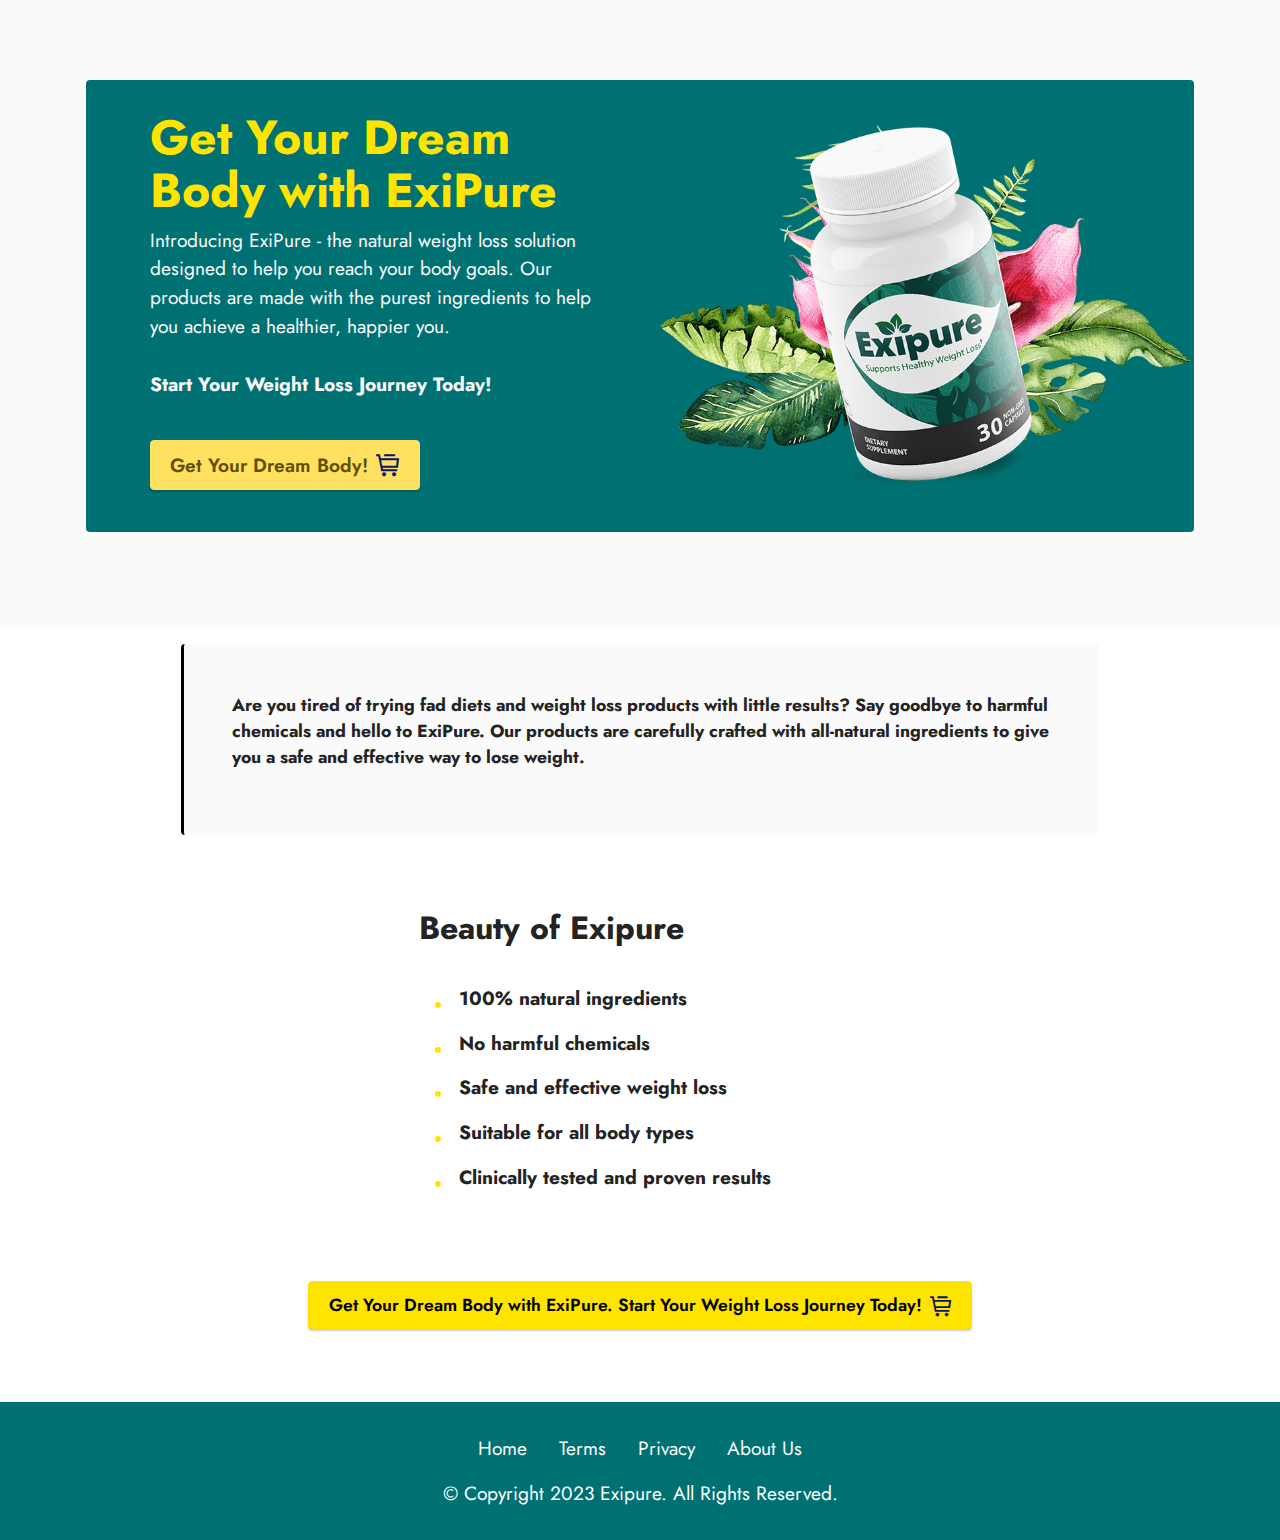
<file: index.html>
<!DOCTYPE html>
<html  >
<head>
  <!-- Site made with Mobirise Website Builder v5.7.12, https://mobirise.com -->
  <meta charset="UTF-8">
  <meta http-equiv="X-UA-Compatible" content="IE=edge">
  <meta name="generator" content="Mobirise v5.7.12, mobirise.com">
  <meta name="viewport" content="width=device-width, initial-scale=1, minimum-scale=1">
  <link rel="shortcut icon" href="assets/images/logo-simple.jpg" type="image/x-icon">
  <meta name="description" content="">
  
  
  <title>Home</title>
  <link rel="stylesheet" href="assets/web/assets/mobirise-icons2/mobirise2.css">
  <link rel="stylesheet" href="assets/bootstrap/css/bootstrap.min.css">
  <link rel="stylesheet" href="assets/bootstrap/css/bootstrap-grid.min.css">
  <link rel="stylesheet" href="assets/bootstrap/css/bootstrap-reboot.min.css">
  <link rel="stylesheet" href="assets/socicon/css/styles.css">
  <link rel="stylesheet" href="assets/theme/css/style.css">
  <link rel="preload" href="https://fonts.googleapis.com/css?family=Jost:100,200,300,400,500,600,700,800,900,100i,200i,300i,400i,500i,600i,700i,800i,900i&display=swap" as="style" onload="this.onload=null;this.rel='stylesheet'">
  <noscript><link rel="stylesheet" href="https://fonts.googleapis.com/css?family=Jost:100,200,300,400,500,600,700,800,900,100i,200i,300i,400i,500i,600i,700i,800i,900i&display=swap"></noscript>
  <link rel="preload" as="style" href="assets/mobirise/css/mbr-additional.css"><link rel="stylesheet" href="assets/mobirise/css/mbr-additional.css" type="text/css">

  
  
  
</head>
<body>
  
  <section data-bs-version="5.1" class="features6 cid-tvtOjskWf3" id="features7-0">
    <!---->
    

    
    
    <div class="container">
        <div class="card-wrapper">
            <div class="row align-items-center flex-row-reverse">
                <div class="col-12 col-lg-6">
                    <div class="image-wrapper">
                        <img src="assets/images/exp-home.png" alt="Mobirise Website Builder">
                    </div>
                </div>
                <div class="col-12 col-lg">
                    <div class="text-box">
                        <h5 class="mbr-title mbr-fonts-style display-2"><strong>Get Your Dream Body with ExiPure</strong></h5>
                        <p class="mbr-text mbr-fonts-style display-7">Introducing ExiPure - the natural weight loss solution designed to help you reach your body goals. Our products are made with the purest ingredients to help you achieve a healthier, happier you.<br><br><strong>Start Your Weight Loss Journey Today!&nbsp;</strong><br></p>
                        
                        <div class="mbr-section-btn pt-3"><a href="https://34aa942cq3vk0na2y53n4d3lcs.hop.clickbank.net" class="btn btn-warning display-7"><span class="mobi-mbri mobi-mbri-cart-full mbr-iconfont mbr-iconfont-btn" style="color: rgb(9, 21, 110);"></span>Get Your Dream Body!</a></div>
                    </div>
                </div>
            </div>
        </div>
    </div>
</section>

<section data-bs-version="5.1" class="content7 cid-tvtS4V4ze3" id="content7-1">
    
    <div class="container">
        <div class="row justify-content-center">
            <div class="col-12 col-md-10">
                <blockquote>
                
                <p class="mbr-text mbr-fonts-style display-4"><strong>Are you tired of trying fad diets and weight loss products with little results? Say goodbye to harmful chemicals and hello to ExiPure. Our products are carefully crafted with all-natural ingredients to give you a safe and effective way to lose weight.</strong></p></blockquote>
            </div>
        </div>
    </div>
</section>

<section data-bs-version="5.1" class="content14 cid-tvtSlnc7DL" id="content14-2">
    

    
    
    
    <div class="container">
        <div class="row justify-content-center">
            <div class="col-md-12 col-lg-5">
                    <h3 class="mbr-section-title mbr-fonts-style mb-4 display-5">
                        <strong>Beauty of Exipure</strong></h3>
                <ul class="list mbr-fonts-style display-7">
                    <li><strong>100% natural ingredients</strong></li>
                    <li><strong>No harmful chemicals</strong></li>
                    <li><strong>Safe and effective weight loss</strong></li>
                    <li><strong>Suitable for all body types</strong></li>
                    <li><strong>Clinically tested and proven results</strong></li>
                </ul>
            </div>
        </div>
    </div>
</section>

<section data-bs-version="5.1" class="content11 cid-tvu0hjqV6N" id="content11-3">
    
    <div class="container">
        <div class="row justify-content-center">
            <div class="col-md-12 col-lg-10">
                <div class="mbr-section-btn align-center"><a class="btn btn-primary display-4" href="https://34aa942cq3vk0na2y53n4d3lcs.hop.clickbank.net"><span class="mobi-mbri mobi-mbri-cart-full mbr-iconfont mbr-iconfont-btn" style="color: rgb(9, 21, 110);"></span>Get Your Dream Body with ExiPure. Start Your Weight Loss Journey Today!</a></div>
            </div>
        </div>
    </div>
</section>

<section data-bs-version="5.1" class="footer3 cid-tvu0uXMjYW" once="footers" id="footer3-4">

    

    

    <div class="container">
        <div class="media-container-row align-center mbr-white">
            <div class="row row-links">
                <ul class="foot-menu">
                    
                    
                    
                    
                    
                <li class="foot-menu-item mbr-fonts-style display-7"><a href="index.html" class="text-white">Home</a></li><li class="foot-menu-item mbr-fonts-style display-7"><a href="page2.html" class="text-white">Terms</a></li><li class="foot-menu-item mbr-fonts-style display-7">
                        <a class="text-white text-primary" href="page1.html" target="_blank">Privacy</a>
                    </li><li class="foot-menu-item mbr-fonts-style display-7"><a href="page3.html" class="text-white">About Us</a></li></ul>
            </div>
            
            <div class="row row-copirayt">
                <p class="mbr-text mb-0 mbr-fonts-style mbr-white align-center display-7">© Copyright 2023 Exipure. All Rights Reserved.</p>
            </div>
        </div>
    </div>
  
  
</body>
</html>
</file>
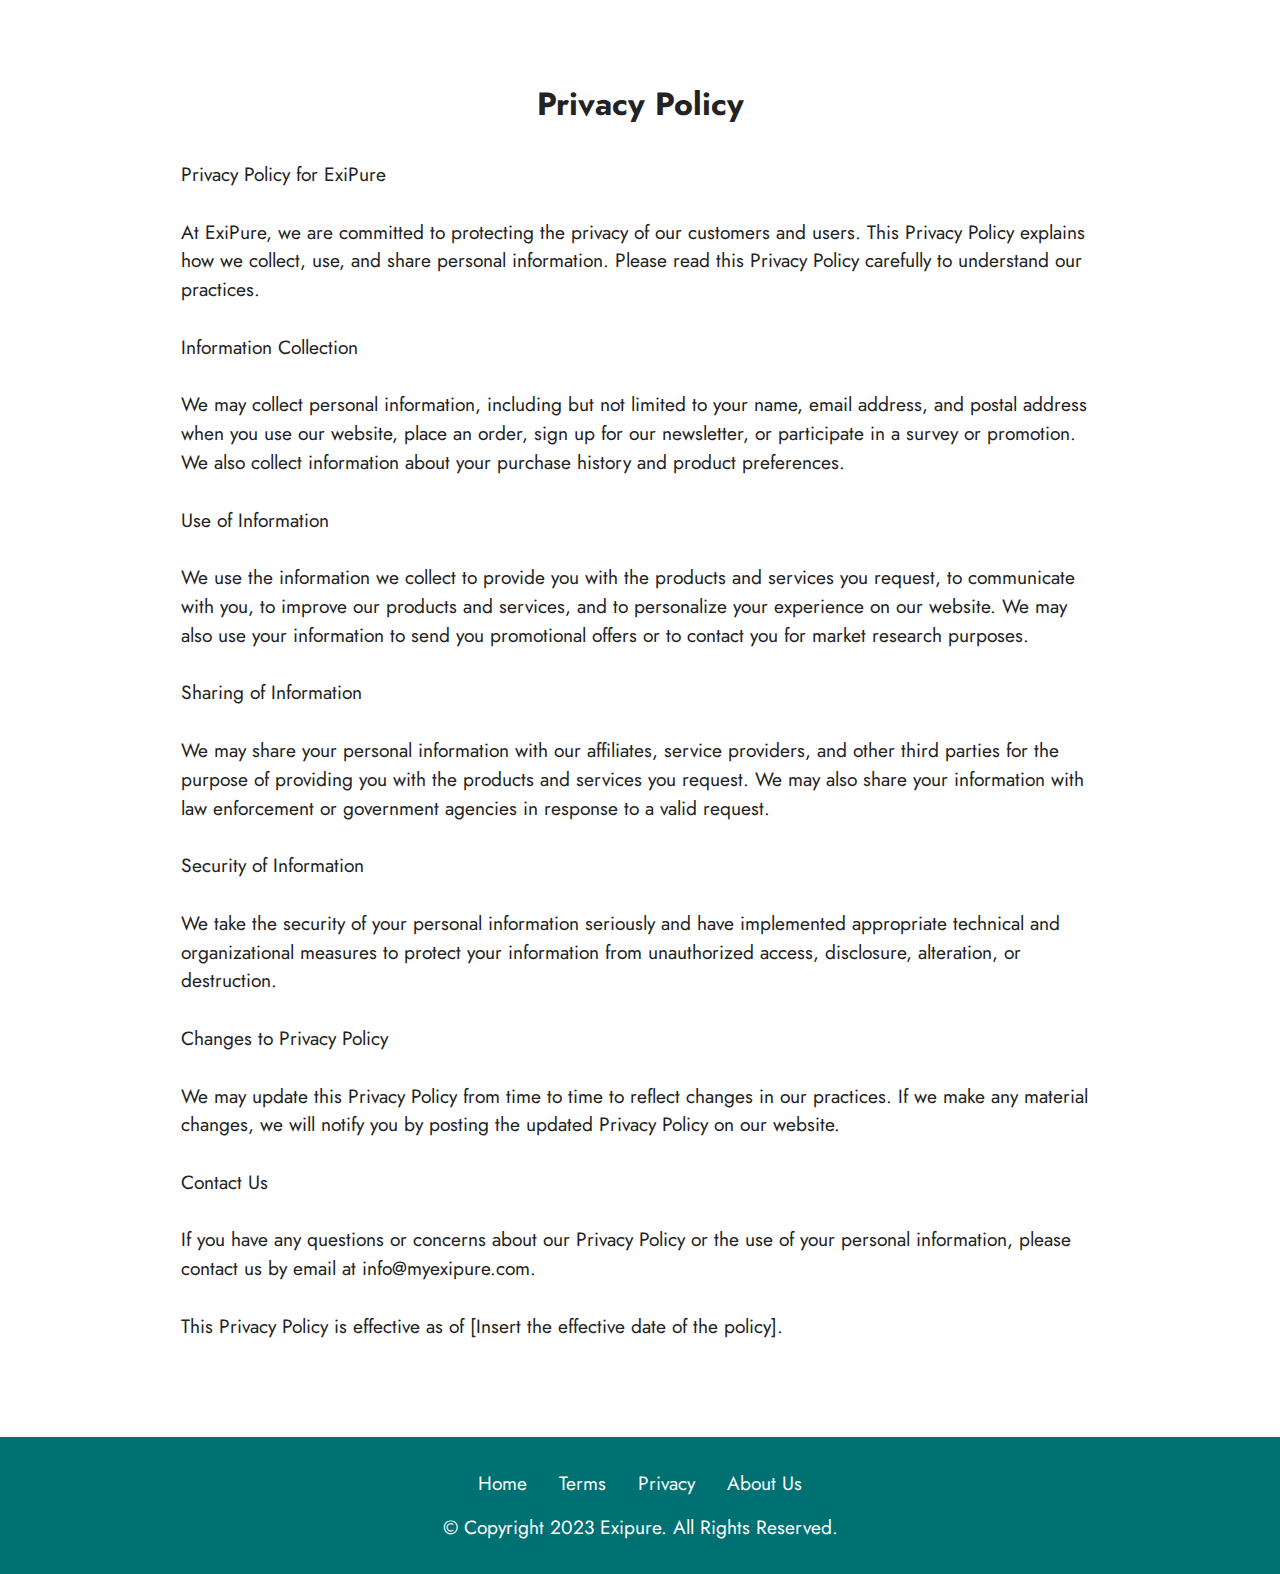
<file: page1.html>
<!DOCTYPE html>
<html  >
<head>
  <!-- Site made with Mobirise Website Builder v5.7.12, https://mobirise.com -->
  <meta charset="UTF-8">
  <meta http-equiv="X-UA-Compatible" content="IE=edge">
  <meta name="generator" content="Mobirise v5.7.12, mobirise.com">
  <meta name="viewport" content="width=device-width, initial-scale=1, minimum-scale=1">
  <link rel="shortcut icon" href="assets/images/logo-simple.jpg" type="image/x-icon">
  <meta name="description" content="">
  
  
  <title>Privacy Policy</title>
  <link rel="stylesheet" href="assets/bootstrap/css/bootstrap.min.css">
  <link rel="stylesheet" href="assets/bootstrap/css/bootstrap-grid.min.css">
  <link rel="stylesheet" href="assets/bootstrap/css/bootstrap-reboot.min.css">
  <link rel="stylesheet" href="assets/socicon/css/styles.css">
  <link rel="stylesheet" href="assets/theme/css/style.css">
  <link rel="preload" href="https://fonts.googleapis.com/css?family=Jost:100,200,300,400,500,600,700,800,900,100i,200i,300i,400i,500i,600i,700i,800i,900i&display=swap" as="style" onload="this.onload=null;this.rel='stylesheet'">
  <noscript><link rel="stylesheet" href="https://fonts.googleapis.com/css?family=Jost:100,200,300,400,500,600,700,800,900,100i,200i,300i,400i,500i,600i,700i,800i,900i&display=swap"></noscript>
  <link rel="preload" as="style" href="assets/mobirise/css/mbr-additional.css"><link rel="stylesheet" href="assets/mobirise/css/mbr-additional.css" type="text/css">

  
  
  
</head>
<body>
  
  <section data-bs-version="5.1" class="content5 cid-tvwRVPt517" id="content5-9">
    
    <div class="container">
        <div class="row justify-content-center">
            <div class="col-md-12 col-lg-10">
                
                <h4 class="mbr-section-subtitle mbr-fonts-style mb-4 display-5"><strong>
                    Privacy Policy</strong></h4>
                <p class="mbr-text mbr-fonts-style display-7">Privacy Policy for ExiPure
<br>
<br>At ExiPure, we are committed to protecting the privacy of our customers and users. This Privacy Policy explains how we collect, use, and share personal information. Please read this Privacy Policy carefully to understand our practices.
<br>
<br>Information Collection
<br>
<br>We may collect personal information, including but not limited to your name, email address, and postal address when you use our website, place an order, sign up for our newsletter, or participate in a survey or promotion. We also collect information about your purchase history and product preferences.
<br>
<br>Use of Information
<br>
<br>We use the information we collect to provide you with the products and services you request, to communicate with you, to improve our products and services, and to personalize your experience on our website. We may also use your information to send you promotional offers or to contact you for market research purposes.<br><br>Sharing of Information
<br>
<br>We may share your personal information with our affiliates, service providers, and other third parties for the purpose of providing you with the products and services you request. We may also share your information with law enforcement or government agencies in response to a valid request.
<br>
<br>Security of Information
<br>
<br>We take the security of your personal information seriously and have implemented appropriate technical and organizational measures to protect your information from unauthorized access, disclosure, alteration, or destruction.
<br>
<br>Changes to Privacy Policy
<br>
<br>We may update this Privacy Policy from time to time to reflect changes in our practices. If we make any material changes, we will notify you by posting the updated Privacy Policy on our website.<br><br>Contact Us
<br>
<br>If you have any questions or concerns about our Privacy Policy or the use of your personal information, please contact us by email at info@myexipure.com.
<br>
<br>This Privacy Policy is effective as of [Insert the effective date of the policy].<br></p>
            </div>
        </div>
    </div>
</section>

<section data-bs-version="5.1" class="footer3 cid-tvu0uXMjYW" once="footers" id="footer3-5">

    

    

    <div class="container">
        <div class="media-container-row align-center mbr-white">
            <div class="row row-links">
                <ul class="foot-menu">
                    
                    
                    
                    
                    
                <li class="foot-menu-item mbr-fonts-style display-7"><a href="index.html" class="text-white">Home</a></li><li class="foot-menu-item mbr-fonts-style display-7"><a href="page2.html" class="text-white">Terms</a></li><li class="foot-menu-item mbr-fonts-style display-7">
                        <a class="text-white text-primary" href="page1.html" target="_blank">Privacy</a>
                    </li><li class="foot-menu-item mbr-fonts-style display-7"><a href="page3.html" class="text-white">About Us</a></li></ul>
            </div>
            
            <div class="row row-copirayt">
                <p class="mbr-text mb-0 mbr-fonts-style mbr-white align-center display-7">© Copyright 2023 Exipure. All Rights Reserved.</p>
            </div>
        </div>
    </div>
  
  
</body>
</html>
</file>
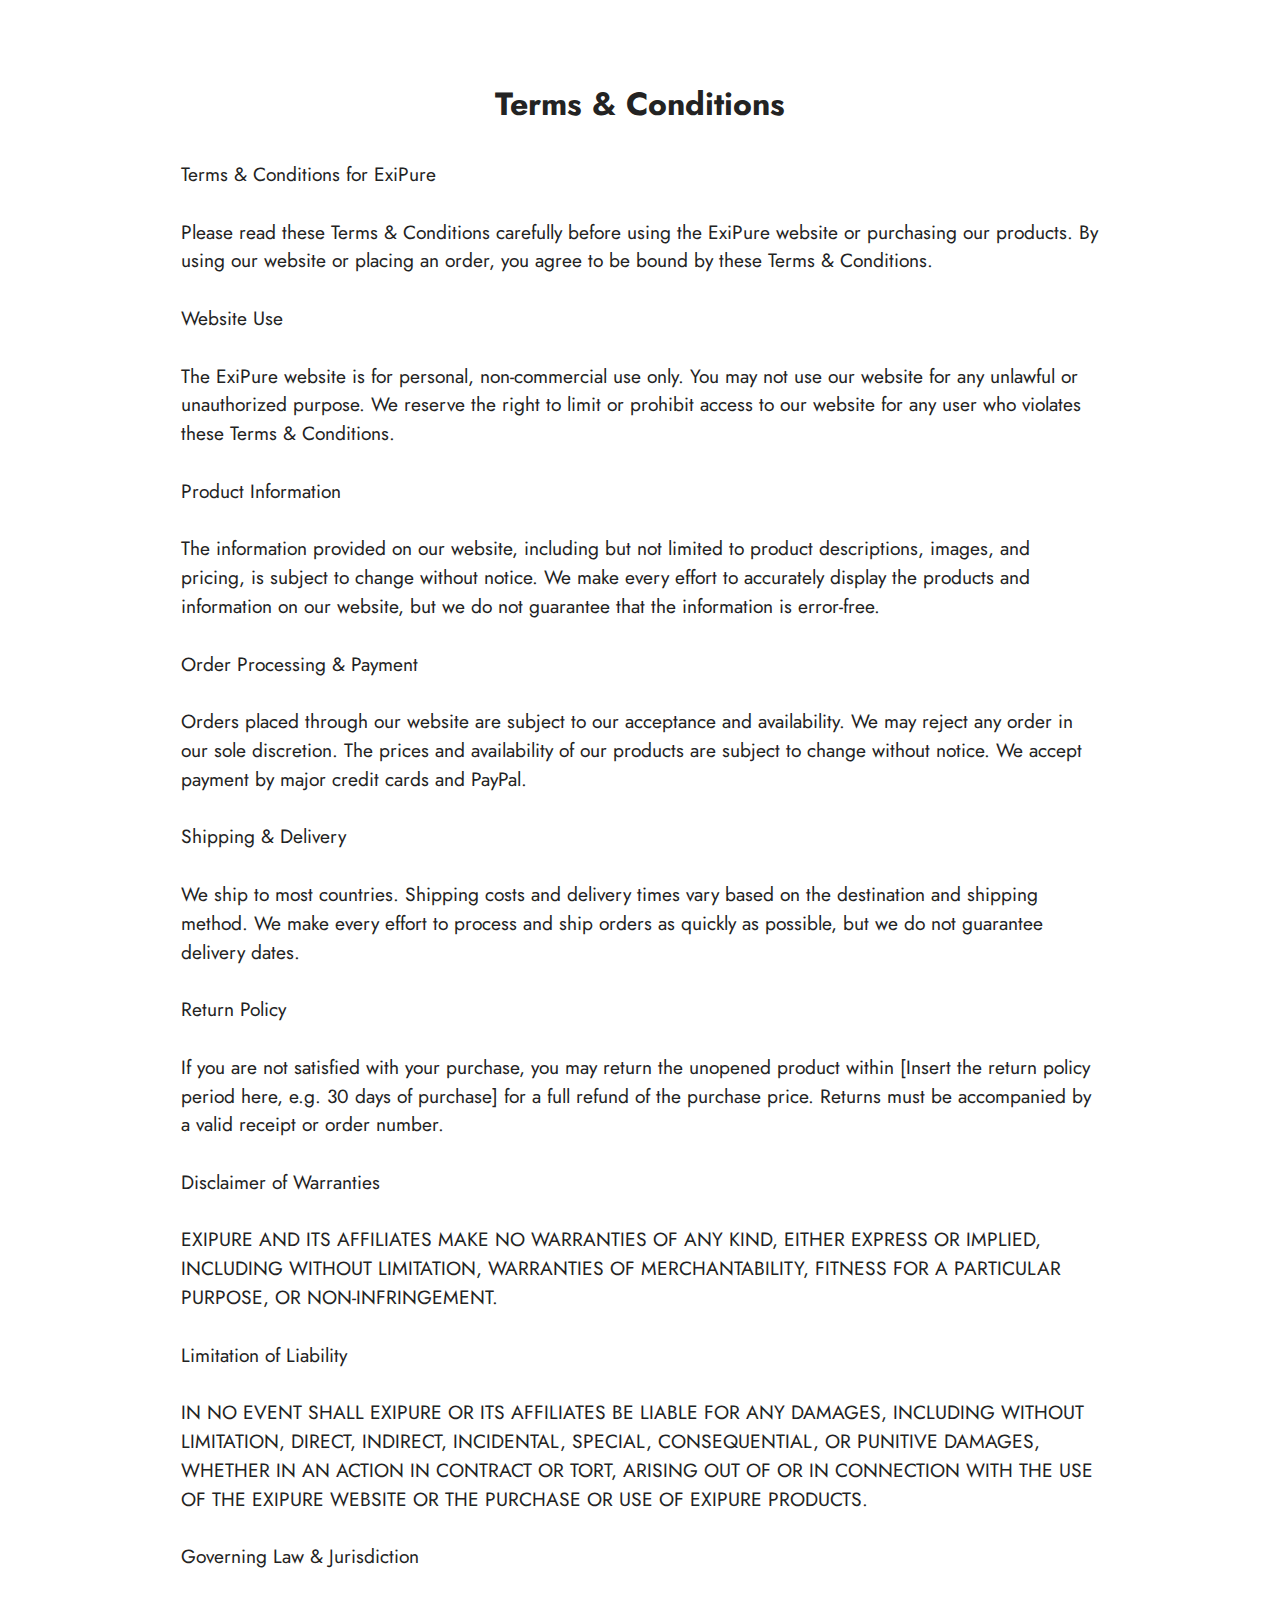
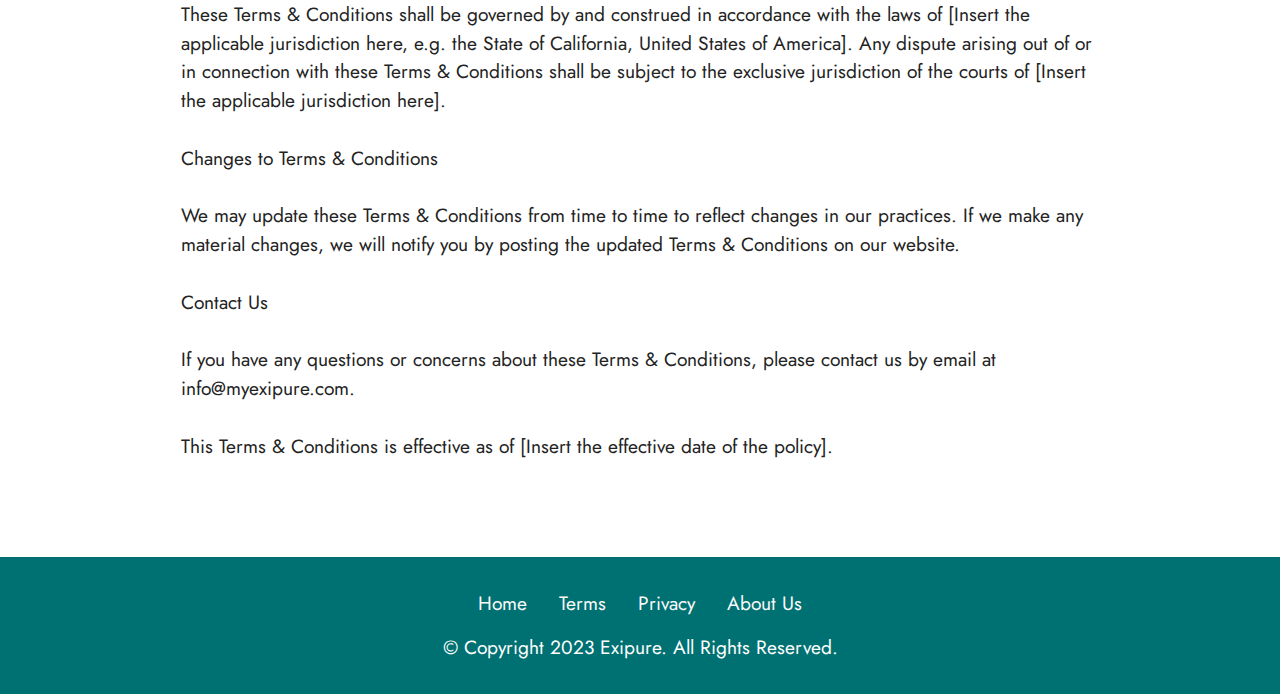
<file: page2.html>
<!DOCTYPE html>
<html  >
<head>
  <!-- Site made with Mobirise Website Builder v5.7.12, https://mobirise.com -->
  <meta charset="UTF-8">
  <meta http-equiv="X-UA-Compatible" content="IE=edge">
  <meta name="generator" content="Mobirise v5.7.12, mobirise.com">
  <meta name="viewport" content="width=device-width, initial-scale=1, minimum-scale=1">
  <link rel="shortcut icon" href="assets/images/logo-simple.jpg" type="image/x-icon">
  <meta name="description" content="">
  
  
  <title>Terms &amp; Conditions</title>
  <link rel="stylesheet" href="assets/bootstrap/css/bootstrap.min.css">
  <link rel="stylesheet" href="assets/bootstrap/css/bootstrap-grid.min.css">
  <link rel="stylesheet" href="assets/bootstrap/css/bootstrap-reboot.min.css">
  <link rel="stylesheet" href="assets/socicon/css/styles.css">
  <link rel="stylesheet" href="assets/theme/css/style.css">
  <link rel="preload" href="https://fonts.googleapis.com/css?family=Jost:100,200,300,400,500,600,700,800,900,100i,200i,300i,400i,500i,600i,700i,800i,900i&display=swap" as="style" onload="this.onload=null;this.rel='stylesheet'">
  <noscript><link rel="stylesheet" href="https://fonts.googleapis.com/css?family=Jost:100,200,300,400,500,600,700,800,900,100i,200i,300i,400i,500i,600i,700i,800i,900i&display=swap"></noscript>
  <link rel="preload" as="style" href="assets/mobirise/css/mbr-additional.css"><link rel="stylesheet" href="assets/mobirise/css/mbr-additional.css" type="text/css">

  
  
  
</head>
<body>
  
  <section data-bs-version="5.1" class="content5 cid-tvwSywrBXr" id="content5-a">
    
    <div class="container">
        <div class="row justify-content-center">
            <div class="col-md-12 col-lg-10">
                
                <h4 class="mbr-section-subtitle mbr-fonts-style mb-4 display-5"><strong>Terms &amp; Conditions</strong></h4>
                <p class="mbr-text mbr-fonts-style display-7">Terms &amp; Conditions for ExiPure
<br>
<br>Please read these Terms &amp; Conditions carefully before using the ExiPure website or purchasing our products. By using our website or placing an order, you agree to be bound by these Terms &amp; Conditions.
<br>
<br>Website Use
<br>
<br>The ExiPure website is for personal, non-commercial use only. You may not use our website for any unlawful or unauthorized purpose. We reserve the right to limit or prohibit access to our website for any user who violates these Terms &amp; Conditions.
<br>
<br>Product Information
<br>
<br>The information provided on our website, including but not limited to product descriptions, images, and pricing, is subject to change without notice. We make every effort to accurately display the products and information on our website, but we do not guarantee that the information is error-free.<br><br>Order Processing &amp; Payment
<br>
<br>Orders placed through our website are subject to our acceptance and availability. We may reject any order in our sole discretion. The prices and availability of our products are subject to change without notice. We accept payment by major credit cards and PayPal.
<br>
<br>Shipping &amp; Delivery
<br>
<br>We ship to most countries. Shipping costs and delivery times vary based on the destination and shipping method. We make every effort to process and ship orders as quickly as possible, but we do not guarantee delivery dates.
<br>
<br>Return Policy
<br>
<br>If you are not satisfied with your purchase, you may return the unopened product within [Insert the return policy period here, e.g. 30 days of purchase] for a full refund of the purchase price. Returns must be accompanied by a valid receipt or order number.<br><br>Disclaimer of Warranties
<br>
<br>EXIPURE AND ITS AFFILIATES MAKE NO WARRANTIES OF ANY KIND, EITHER EXPRESS OR IMPLIED, INCLUDING WITHOUT LIMITATION, WARRANTIES OF MERCHANTABILITY, FITNESS FOR A PARTICULAR PURPOSE, OR NON-INFRINGEMENT.
<br>
<br>Limitation of Liability
<br>
<br>IN NO EVENT SHALL EXIPURE OR ITS AFFILIATES BE LIABLE FOR ANY DAMAGES, INCLUDING WITHOUT LIMITATION, DIRECT, INDIRECT, INCIDENTAL, SPECIAL, CONSEQUENTIAL, OR PUNITIVE DAMAGES, WHETHER IN AN ACTION IN CONTRACT OR TORT, ARISING OUT OF OR IN CONNECTION WITH THE USE OF THE EXIPURE WEBSITE OR THE PURCHASE OR USE OF EXIPURE PRODUCTS.
<br>
<br>Governing Law &amp; Jurisdiction
<br>
<br>These Terms &amp; Conditions shall be governed by and construed in accordance with the laws of [Insert the applicable jurisdiction here, e.g. the State of California, United States of America]. Any dispute arising out of or in connection with these Terms &amp; Conditions shall be subject to the exclusive jurisdiction of the courts of [Insert the applicable jurisdiction here].<br><br>Changes to Terms &amp; Conditions
<br>
<br>We may update these Terms &amp; Conditions from time to time to reflect changes in our practices. If we make any material changes, we will notify you by posting the updated Terms &amp; Conditions on our website.
<br>
<br>Contact Us
<br>
<br>If you have any questions or concerns about these Terms &amp; Conditions, please contact us by email at info@myexipure.com.
<br>
<br>This Terms &amp; Conditions is effective as of [Insert the effective date of the policy].<br></p>
            </div>
        </div>
    </div>
</section>

<section data-bs-version="5.1" class="footer3 cid-tvu0uXMjYW" once="footers" id="footer3-6">

    

    

    <div class="container">
        <div class="media-container-row align-center mbr-white">
            <div class="row row-links">
                <ul class="foot-menu">
                    
                    
                    
                    
                    
                <li class="foot-menu-item mbr-fonts-style display-7"><a href="index.html" class="text-white">Home</a></li><li class="foot-menu-item mbr-fonts-style display-7"><a href="page2.html" class="text-white">Terms</a></li><li class="foot-menu-item mbr-fonts-style display-7">
                        <a class="text-white text-primary" href="page1.html" target="_blank">Privacy</a>
                    </li><li class="foot-menu-item mbr-fonts-style display-7"><a href="page3.html" class="text-white">About Us</a></li></ul>
            </div>
            
            <div class="row row-copirayt">
                <p class="mbr-text mb-0 mbr-fonts-style mbr-white align-center display-7">© Copyright 2023 Exipure. All Rights Reserved.</p>
            </div>
        </div>
    </div>
  
  
</body>
</html>
</file>
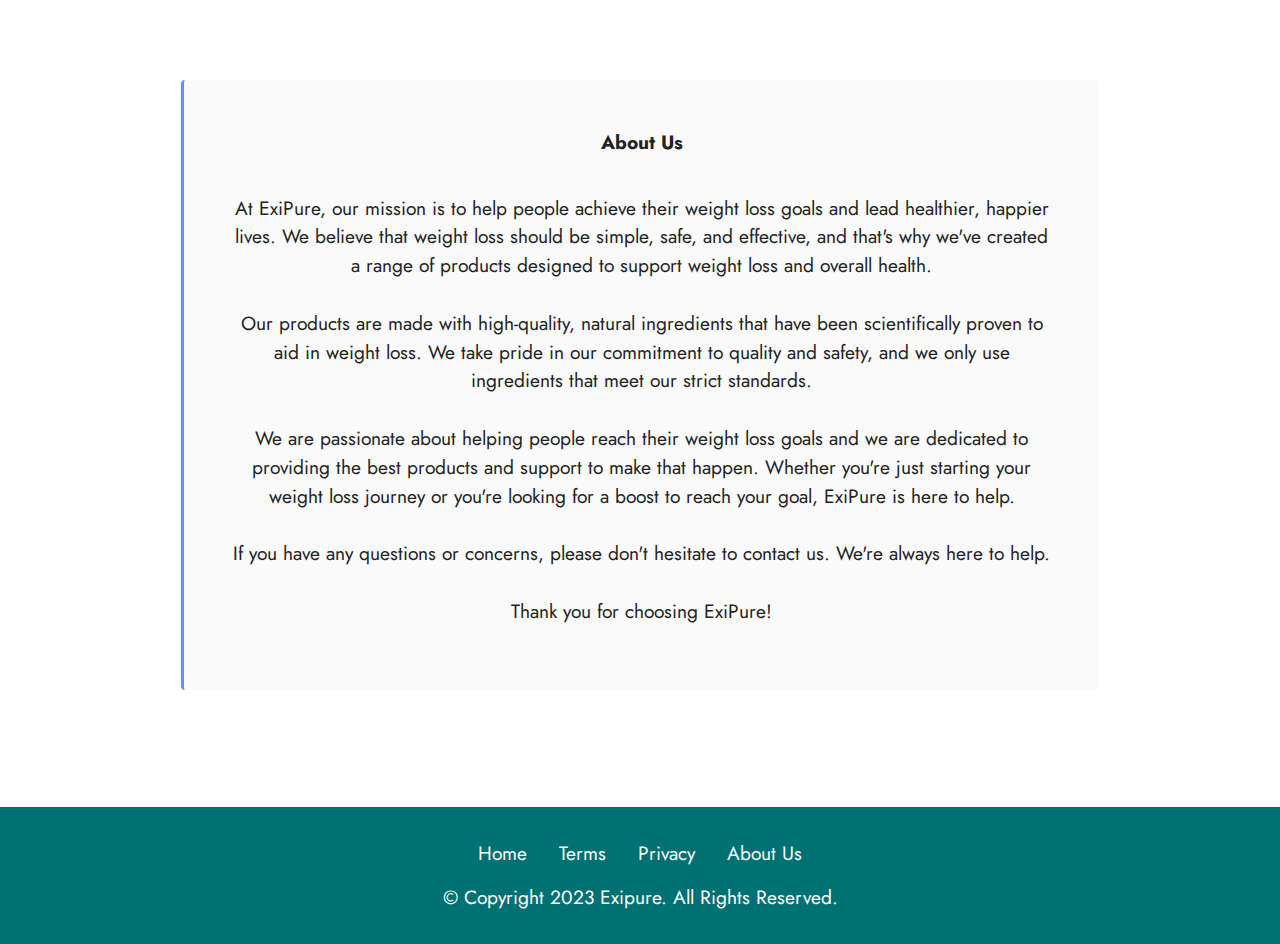
<file: page3.html>
<!DOCTYPE html>
<html  >
<head>
  <!-- Site made with Mobirise Website Builder v5.7.12, https://mobirise.com -->
  <meta charset="UTF-8">
  <meta http-equiv="X-UA-Compatible" content="IE=edge">
  <meta name="generator" content="Mobirise v5.7.12, mobirise.com">
  <meta name="viewport" content="width=device-width, initial-scale=1, minimum-scale=1">
  <link rel="shortcut icon" href="assets/images/logo-simple.jpg" type="image/x-icon">
  <meta name="description" content="">
  
  
  <title>About Us</title>
  <link rel="stylesheet" href="assets/bootstrap/css/bootstrap.min.css">
  <link rel="stylesheet" href="assets/bootstrap/css/bootstrap-grid.min.css">
  <link rel="stylesheet" href="assets/bootstrap/css/bootstrap-reboot.min.css">
  <link rel="stylesheet" href="assets/socicon/css/styles.css">
  <link rel="stylesheet" href="assets/theme/css/style.css">
  <link rel="preload" href="https://fonts.googleapis.com/css?family=Jost:100,200,300,400,500,600,700,800,900,100i,200i,300i,400i,500i,600i,700i,800i,900i&display=swap" as="style" onload="this.onload=null;this.rel='stylesheet'">
  <noscript><link rel="stylesheet" href="https://fonts.googleapis.com/css?family=Jost:100,200,300,400,500,600,700,800,900,100i,200i,300i,400i,500i,600i,700i,800i,900i&display=swap"></noscript>
  <link rel="preload" as="style" href="assets/mobirise/css/mbr-additional.css"><link rel="stylesheet" href="assets/mobirise/css/mbr-additional.css" type="text/css">

  
  
  
</head>
<body>
  
  <section data-bs-version="5.1" class="content7 cid-tvwTlPctc5" id="content7-c">
    
    <div class="container">
        <div class="row justify-content-center">
            <div class="col-12 col-md-10">
                <blockquote>
                <h5 class="mbr-section-title mbr-fonts-style mb-2 display-7"><strong>About Us</strong></h5>
                <p class="mbr-text mbr-fonts-style display-7"><br>At ExiPure, our mission is to help people achieve their weight loss goals and lead healthier, happier lives. We believe that weight loss should be simple, safe, and effective, and that's why we've created a range of products designed to support weight loss and overall health.
<br>
<br>Our products are made with high-quality, natural ingredients that have been scientifically proven to aid in weight loss. We take pride in our commitment to quality and safety, and we only use ingredients that meet our strict standards.
<br>
<br>We are passionate about helping people reach their weight loss goals and we are dedicated to providing the best products and support to make that happen. Whether you're just starting your weight loss journey or you're looking for a boost to reach your goal, ExiPure is here to help.
<br>
<br>If you have any questions or concerns, please don't hesitate to contact us. We're always here to help.
<br>
<br>Thank you for choosing ExiPure!</p></blockquote>
            </div>
        </div>
    </div>
</section>

<section data-bs-version="5.1" class="footer3 cid-tvu0uXMjYW" once="footers" id="footer3-7">

    

    

    <div class="container">
        <div class="media-container-row align-center mbr-white">
            <div class="row row-links">
                <ul class="foot-menu">
                    
                    
                    
                    
                    
                <li class="foot-menu-item mbr-fonts-style display-7"><a href="index.html" class="text-white">Home</a></li><li class="foot-menu-item mbr-fonts-style display-7"><a href="page2.html" class="text-white">Terms</a></li><li class="foot-menu-item mbr-fonts-style display-7">
                        <a class="text-white text-primary" href="page1.html" target="_blank">Privacy</a>
                    </li><li class="foot-menu-item mbr-fonts-style display-7"><a href="page3.html" class="text-white">About Us</a></li></ul>
            </div>
            
            <div class="row row-copirayt">
                <p class="mbr-text mb-0 mbr-fonts-style mbr-white align-center display-7">© Copyright 2023 Exipure. All Rights Reserved.</p>
            </div>
        </div>
    </div>
  
  
</body>
</html>
</file>
<file: assets/web/assets/mobirise-icons2/mobirise2.css>
@font-face {
  font-family: 'Moririse2';
  font-display: swap;
  src:  url('mobirise2.eot?f2bix4');
  src:  url('mobirise2.eot?f2bix4#iefix') format('embedded-opentype'),
    url('mobirise2.ttf?f2bix4') format('truetype'),
    url('mobirise2.woff?f2bix4') format('woff'),
    url('mobirise2.svg?f2bix4#mobirise2') format('svg');
  font-weight: normal;
  font-style: normal;
}

[class^="mobi-"], [class*=" mobi-"] {
  /* use !important to prevent issues with browser extensions that change fonts */
  font-family: 'Moririse2' !important;
  speak: none;
  font-style: normal;
  font-weight: normal;
  font-variant: normal;
  text-transform: none;
  line-height: 1;

  /* Better Font Rendering =========== */
  -webkit-font-smoothing: antialiased;
  -moz-osx-font-smoothing: grayscale;
}

.mobi-mbri-add-submenu:before {
  content: "\e900";
}
.mobi-mbri-alert:before {
  content: "\e901";
}
.mobi-mbri-align-center:before {
  content: "\e902";
}
.mobi-mbri-align-justify:before {
  content: "\e903";
}
.mobi-mbri-align-left:before {
  content: "\e904";
}
.mobi-mbri-align-right:before {
  content: "\e905";
}
.mobi-mbri-android:before {
  content: "\e906";
}
.mobi-mbri-apple:before {
  content: "\e907";
}
.mobi-mbri-arrow-down:before {
  content: "\e908";
}
.mobi-mbri-arrow-next:before {
  content: "\e909";
}
.mobi-mbri-arrow-prev:before {
  content: "\e90a";
}
.mobi-mbri-arrow-up:before {
  content: "\e90b";
}
.mobi-mbri-bold:before {
  content: "\e90c";
}
.mobi-mbri-bookmark:before {
  content: "\e90d";
}
.mobi-mbri-bootstrap:before {
  content: "\e90e";
}
.mobi-mbri-briefcase:before {
  content: "\e90f";
}
.mobi-mbri-browse:before {
  content: "\e910";
}
.mobi-mbri-bulleted-list:before {
  content: "\e911";
}
.mobi-mbri-calendar:before {
  content: "\e912";
}
.mobi-mbri-camera:before {
  content: "\e913";
}
.mobi-mbri-cart-add:before {
  content: "\e914";
}
.mobi-mbri-cart-full:before {
  content: "\e915";
}
.mobi-mbri-cash:before {
  content: "\e916";
}
.mobi-mbri-change-style:before {
  content: "\e917";
}
.mobi-mbri-chat:before {
  content: "\e918";
}
.mobi-mbri-clock:before {
  content: "\e919";
}
.mobi-mbri-close:before {
  content: "\e91a";
}
.mobi-mbri-cloud:before {
  content: "\e91b";
}
.mobi-mbri-code:before {
  content: "\e91c";
}
.mobi-mbri-contact-form:before {
  content: "\e91d";
}
.mobi-mbri-credit-card:before {
  content: "\e91e";
}
.mobi-mbri-cursor-click:before {
  content: "\e91f";
}
.mobi-mbri-cust-feedback:before {
  content: "\e920";
}
.mobi-mbri-database:before {
  content: "\e921";
}
.mobi-mbri-delivery:before {
  content: "\e922";
}
.mobi-mbri-desktop:before {
  content: "\e923";
}
.mobi-mbri-devices:before {
  content: "\e924";
}
.mobi-mbri-down:before {
  content: "\e925";
}
.mobi-mbri-download-2:before {
  content: "\e926";
}
.mobi-mbri-download:before {
  content: "\e927";
}
.mobi-mbri-drag-n-drop-2:before {
  content: "\e928";
}
.mobi-mbri-drag-n-drop:before {
  content: "\e929";
}
.mobi-mbri-edit-2:before {
  content: "\e92a";
}
.mobi-mbri-edit:before {
  content: "\e92b";
}
.mobi-mbri-error:before {
  content: "\e92c";
}
.mobi-mbri-extension:before {
  content: "\e92d";
}
.mobi-mbri-features:before {
  content: "\e92e";
}
.mobi-mbri-file:before {
  content: "\e92f";
}
.mobi-mbri-flag:before {
  content: "\e930";
}
.mobi-mbri-folder:before {
  content: "\e931";
}
.mobi-mbri-gift:before {
  content: "\e932";
}
.mobi-mbri-github:before {
  content: "\e933";
}
.mobi-mbri-globe-2:before {
  content: "\e934";
}
.mobi-mbri-globe:before {
  content: "\e935";
}
.mobi-mbri-growing-chart:before {
  content: "\e936";
}
.mobi-mbri-hearth:before {
  content: "\e937";
}
.mobi-mbri-help:before {
  content: "\e938";
}
.mobi-mbri-home:before {
  content: "\e939";
}
.mobi-mbri-hot-cup:before {
  content: "\e93a";
}
.mobi-mbri-idea:before {
  content: "\e93b";
}
.mobi-mbri-image-gallery:before {
  content: "\e93c";
}
.mobi-mbri-image-slider:before {
  content: "\e93d";
}
.mobi-mbri-info:before {
  content: "\e93e";
}
.mobi-mbri-italic:before {
  content: "\e93f";
}
.mobi-mbri-key:before {
  content: "\e940";
}
.mobi-mbri-laptop:before {
  content: "\e941";
}
.mobi-mbri-layers:before {
  content: "\e942";
}
.mobi-mbri-left-right:before {
  content: "\e943";
}
.mobi-mbri-left:before {
  content: "\e944";
}
.mobi-mbri-letter:before {
  content: "\e945";
}
.mobi-mbri-like:before {
  content: "\e946";
}
.mobi-mbri-link:before {
  content: "\e947";
}
.mobi-mbri-lock:before {
  content: "\e948";
}
.mobi-mbri-login:before {
  content: "\e949";
}
.mobi-mbri-logout:before {
  content: "\e94a";
}
.mobi-mbri-magic-stick:before {
  content: "\e94b";
}
.mobi-mbri-map-pin:before {
  content: "\e94c";
}
.mobi-mbri-menu:before {
  content: "\e94d";
}
.mobi-mbri-mobile-2:before {
  content: "\e94e";
}
.mobi-mbri-mobile-horizontal:before {
  content: "\e94f";
}
.mobi-mbri-mobile:before {
  content: "\e950";
}
.mobi-mbri-mobirise:before {
  content: "\e951";
}
.mobi-mbri-more-horizontal:before {
  content: "\e952";
}
.mobi-mbri-more-vertical:before {
  content: "\e953";
}
.mobi-mbri-music:before {
  content: "\e954";
}
.mobi-mbri-new-file:before {
  content: "\e955";
}
.mobi-mbri-numbered-list:before {
  content: "\e956";
}
.mobi-mbri-opened-folder:before {
  content: "\e957";
}
.mobi-mbri-pages:before {
  content: "\e958";
}
.mobi-mbri-paper-plane:before {
  content: "\e959";
}
.mobi-mbri-paperclip:before {
  content: "\e95a";
}
.mobi-mbri-phone:before {
  content: "\e95b";
}
.mobi-mbri-photo:before {
  content: "\e95c";
}
.mobi-mbri-photos:before {
  content: "\e95d";
}
.mobi-mbri-pin:before {
  content: "\e95e";
}
.mobi-mbri-play:before {
  content: "\e95f";
}
.mobi-mbri-plus:before {
  content: "\e960";
}
.mobi-mbri-preview:before {
  content: "\e961";
}
.mobi-mbri-print:before {
  content: "\e962";
}
.mobi-mbri-protect:before {
  content: "\e963";
}
.mobi-mbri-question:before {
  content: "\e964";
}
.mobi-mbri-quote-left:before {
  content: "\e965";
}
.mobi-mbri-quote-right:before {
  content: "\e966";
}
.mobi-mbri-redo:before {
  content: "\e967";
}
.mobi-mbri-refresh:before {
  content: "\e968";
}
.mobi-mbri-responsive-2:before {
  content: "\e969";
}
.mobi-mbri-responsive:before {
  content: "\e96a";
}
.mobi-mbri-right:before {
  content: "\e96b";
}
.mobi-mbri-rocket:before {
  content: "\e96c";
}
.mobi-mbri-sad-face:before {
  content: "\e96d";
}
.mobi-mbri-sale:before {
  content: "\e96e";
}
.mobi-mbri-save:before {
  content: "\e96f";
}
.mobi-mbri-search:before {
  content: "\e970";
}
.mobi-mbri-setting-2:before {
  content: "\e971";
}
.mobi-mbri-setting-3:before {
  content: "\e972";
}
.mobi-mbri-setting:before {
  content: "\e973";
}
.mobi-mbri-share:before {
  content: "\e974";
}
.mobi-mbri-shopping-bag:before {
  content: "\e975";
}
.mobi-mbri-shopping-basket:before {
  content: "\e976";
}
.mobi-mbri-shopping-cart:before {
  content: "\e977";
}
.mobi-mbri-sites:before {
  content: "\e978";
}
.mobi-mbri-smile-face:before {
  content: "\e979";
}
.mobi-mbri-speed:before {
  content: "\e97a";
}
.mobi-mbri-star:before {
  content: "\e97b";
}
.mobi-mbri-success:before {
  content: "\e97c";
}
.mobi-mbri-sun:before {
  content: "\e97d";
}
.mobi-mbri-sun2:before {
  content: "\e97e";
}
.mobi-mbri-tablet-vertical:before {
  content: "\e97f";
}
.mobi-mbri-tablet:before {
  content: "\e980";
}
.mobi-mbri-target:before {
  content: "\e981";
}
.mobi-mbri-timer:before {
  content: "\e982";
}
.mobi-mbri-to-ftp:before {
  content: "\e983";
}
.mobi-mbri-to-local-drive:before {
  content: "\e984";
}
.mobi-mbri-touch-swipe:before {
  content: "\e985";
}
.mobi-mbri-touch:before {
  content: "\e986";
}
.mobi-mbri-trash:before {
  content: "\e987";
}
.mobi-mbri-underline:before {
  content: "\e988";
}
.mobi-mbri-undo:before {
  content: "\e989";
}
.mobi-mbri-unlink:before {
  content: "\e98a";
}
.mobi-mbri-unlock:before {
  content: "\e98b";
}
.mobi-mbri-up-down:before {
  content: "\e98c";
}
.mobi-mbri-up:before {
  content: "\e98d";
}
.mobi-mbri-update:before {
  content: "\e98e";
}
.mobi-mbri-upload-2:before {
  content: "\e98f";
}
.mobi-mbri-upload:before {
  content: "\e990";
}
.mobi-mbri-user-2:before {
  content: "\e991";
}
.mobi-mbri-user:before {
  content: "\e992";
}
.mobi-mbri-users:before {
  content: "\e993";
}
.mobi-mbri-video-play:before {
  content: "\e994";
}
.mobi-mbri-video:before {
  content: "\e995";
}
.mobi-mbri-watch:before {
  content: "\e996";
}
.mobi-mbri-website-theme-2:before {
  content: "\e997";
}
.mobi-mbri-website-theme:before {
  content: "\e998";
}
.mobi-mbri-wifi:before {
  content: "\e999";
}
.mobi-mbri-windows:before {
  content: "\e99a";
}
.mobi-mbri-zoom-in:before {
  content: "\e99b";
}
.mobi-mbri-zoom-out:before {
  content: "\e99c";
}
</file>
<file: assets/socicon/css/styles.css>
@charset "UTF-8";

@font-face {
  font-family: 'Socicon';
  src:  url('../fonts/socicon.eot');
  src:  url('../fonts/socicon.eot?#iefix') format('embedded-opentype'),
    url('../fonts/socicon.woff2') format('woff2'),
    url('../fonts/socicon.ttf') format('truetype'),
    url('../fonts/socicon.woff') format('woff'),
    url('../fonts/socicon.svg#socicon') format('svg');
  font-weight: normal;
  font-style: normal;
  font-display: swap;
}

[data-icon]:before {
  font-family: "socicon" !important;
  content: attr(data-icon);
  font-style: normal !important;
  font-weight: normal !important;
  font-variant: normal !important;
  text-transform: none !important;
  speak: none;
  line-height: 1;
  -webkit-font-smoothing: antialiased;
  -moz-osx-font-smoothing: grayscale;
}

[class^="socicon-"], [class*=" socicon-"] {
  /* use !important to prevent issues with browser extensions that change fonts */
  font-family: 'Socicon' !important;
  speak: none;
  font-style: normal;
  font-weight: normal;
  font-variant: normal;
  text-transform: none;
  line-height: 1;

  /* Better Font Rendering =========== */
  -webkit-font-smoothing: antialiased;
  -moz-osx-font-smoothing: grayscale;
}

.socicon-eitaa:before {
  content: "\e97c";
}
.socicon-soroush:before {
  content: "\e97d";
}
.socicon-bale:before {
  content: "\e97e";
}
.socicon-zazzle:before {
  content: "\e97b";
}
.socicon-society6:before {
  content: "\e97a";
}
.socicon-redbubble:before {
  content: "\e979";
}
.socicon-avvo:before {
  content: "\e978";
}
.socicon-stitcher:before {
  content: "\e977";
}
.socicon-googlehangouts:before {
  content: "\e974";
}
.socicon-dlive:before {
  content: "\e975";
}
.socicon-vsco:before {
  content: "\e976";
}
.socicon-flipboard:before {
  content: "\e973";
}
.socicon-ubuntu:before {
  content: "\e958";
}
.socicon-artstation:before {
  content: "\e959";
}
.socicon-invision:before {
  content: "\e95a";
}
.socicon-torial:before {
  content: "\e95b";
}
.socicon-collectorz:before {
  content: "\e95c";
}
.socicon-seenthis:before {
  content: "\e95d";
}
.socicon-googleplaymusic:before {
  content: "\e95e";
}
.socicon-debian:before {
  content: "\e95f";
}
.socicon-filmfreeway:before {
  content: "\e960";
}
.socicon-gnome:before {
  content: "\e961";
}
.socicon-itchio:before {
  content: "\e962";
}
.socicon-jamendo:before {
  content: "\e963";
}
.socicon-mix:before {
  content: "\e964";
}
.socicon-sharepoint:before {
  content: "\e965";
}
.socicon-tinder:before {
  content: "\e966";
}
.socicon-windguru:before {
  content: "\e967";
}
.socicon-cdbaby:before {
  content: "\e968";
}
.socicon-elementaryos:before {
  content: "\e969";
}
.socicon-stage32:before {
  content: "\e96a";
}
.socicon-tiktok:before {
  content: "\e96b";
}
.socicon-gitter:before {
  content: "\e96c";
}
.socicon-letterboxd:before {
  content: "\e96d";
}
.socicon-threema:before {
  content: "\e96e";
}
.socicon-splice:before {
  content: "\e96f";
}
.socicon-metapop:before {
  content: "\e970";
}
.socicon-naver:before {
  content: "\e971";
}
.socicon-remote:before {
  content: "\e972";
}
.socicon-internet:before {
  content: "\e957";
}
.socicon-moddb:before {
  content: "\e94b";
}
.socicon-indiedb:before {
  content: "\e94c";
}
.socicon-traxsource:before {
  content: "\e94d";
}
.socicon-gamefor:before {
  content: "\e94e";
}
.socicon-pixiv:before {
  content: "\e94f";
}
.socicon-myanimelist:before {
  content: "\e950";
}
.socicon-blackberry:before {
  content: "\e951";
}
.socicon-wickr:before {
  content: "\e952";
}
.socicon-spip:before {
  content: "\e953";
}
.socicon-napster:before {
  content: "\e954";
}
.socicon-beatport:before {
  content: "\e955";
}
.socicon-hackerone:before {
  content: "\e956";
}
.socicon-hackernews:before {
  content: "\e946";
}
.socicon-smashwords:before {
  content: "\e947";
}
.socicon-kobo:before {
  content: "\e948";
}
.socicon-bookbub:before {
  content: "\e949";
}
.socicon-mailru:before {
  content: "\e94a";
}
.socicon-gitlab:before {
  content: "\e945";
}
.socicon-instructables:before {
  content: "\e944";
}
.socicon-portfolio:before {
  content: "\e943";
}
.socicon-codered:before {
  content: "\e940";
}
.socicon-origin:before {
  content: "\e941";
}
.socicon-nextdoor:before {
  content: "\e942";
}
.socicon-udemy:before {
  content: "\e93f";
}
.socicon-livemaster:before {
  content: "\e93e";
}
.socicon-crunchbase:before {
  content: "\e93b";
}
.socicon-homefy:before {
  content: "\e93c";
}
.socicon-calendly:before {
  content: "\e93d";
}
.socicon-realtor:before {
  content: "\e90f";
}
.socicon-tidal:before {
  content: "\e910";
}
.socicon-qobuz:before {
  content: "\e911";
}
.socicon-natgeo:before {
  content: "\e912";
}
.socicon-mastodon:before {
  content: "\e913";
}
.socicon-unsplash:before {
  content: "\e914";
}
.socicon-homeadvisor:before {
  content: "\e915";
}
.socicon-angieslist:before {
  content: "\e916";
}
.socicon-codepen:before {
  content: "\e917";
}
.socicon-slack:before {
  content: "\e918";
}
.socicon-openaigym:before {
  content: "\e919";
}
.socicon-logmein:before {
  content: "\e91a";
}
.socicon-fiverr:before {
  content: "\e91b";
}
.socicon-gotomeeting:before {
  content: "\e91c";
}
.socicon-aliexpress:before {
  content: "\e91d";
}
.socicon-guru:before {
  content: "\e91e";
}
.socicon-appstore:before {
  content: "\e91f";
}
.socicon-homes:before {
  content: "\e920";
}
.socicon-zoom:before {
  content: "\e921";
}
.socicon-alibaba:before {
  content: "\e922";
}
.socicon-craigslist:before {
  content: "\e923";
}
.socicon-wix:before {
  content: "\e924";
}
.socicon-redfin:before {
  content: "\e925";
}
.socicon-googlecalendar:before {
  content: "\e926";
}
.socicon-shopify:before {
  content: "\e927";
}
.socicon-freelancer:before {
  content: "\e928";
}
.socicon-seedrs:before {
  content: "\e929";
}
.socicon-bing:before {
  content: "\e92a";
}
.socicon-doodle:before {
  content: "\e92b";
}
.socicon-bonanza:before {
  content: "\e92c";
}
.socicon-squarespace:before {
  content: "\e92d";
}
.socicon-toptal:before {
  content: "\e92e";
}
.socicon-gust:before {
  content: "\e92f";
}
.socicon-ask:before {
  content: "\e930";
}
.socicon-trulia:before {
  content: "\e931";
}
.socicon-loomly:before {
  content: "\e932";
}
.socicon-ghost:before {
  content: "\e933";
}
.socicon-upwork:before {
  content: "\e934";
}
.socicon-fundable:before {
  content: "\e935";
}
.socicon-booking:before {
  content: "\e936";
}
.socicon-googlemaps:before {
  content: "\e937";
}
.socicon-zillow:before {
  content: "\e938";
}
.socicon-niconico:before {
  content: "\e939";
}
.socicon-toneden:before {
  content: "\e93a";
}
.socicon-augment:before {
  content: "\e908";
}
.socicon-bitbucket:before {
  content: "\e909";
}
.socicon-fyuse:before {
  content: "\e90a";
}
.socicon-yt-gaming:before {
  content: "\e90b";
}
.socicon-sketchfab:before {
  content: "\e90c";
}
.socicon-mobcrush:before {
  content: "\e90d";
}
.socicon-microsoft:before {
  content: "\e90e";
}
.socicon-pandora:before {
  content: "\e907";
}
.socicon-messenger:before {
  content: "\e906";
}
.socicon-gamewisp:before {
  content: "\e905";
}
.socicon-bloglovin:before {
  content: "\e904";
}
.socicon-tunein:before {
  content: "\e903";
}
.socicon-gamejolt:before {
  content: "\e901";
}
.socicon-trello:before {
  content: "\e902";
}
.socicon-spreadshirt:before {
  content: "\e900";
}
.socicon-500px:before {
  content: "\e000";
}
.socicon-8tracks:before {
  content: "\e001";
}
.socicon-airbnb:before {
  content: "\e002";
}
.socicon-alliance:before {
  content: "\e003";
}
.socicon-amazon:before {
  content: "\e004";
}
.socicon-amplement:before {
  content: "\e005";
}
.socicon-android:before {
  content: "\e006";
}
.socicon-angellist:before {
  content: "\e007";
}
.socicon-apple:before {
  content: "\e008";
}
.socicon-appnet:before {
  content: "\e009";
}
.socicon-baidu:before {
  content: "\e00a";
}
.socicon-bandcamp:before {
  content: "\e00b";
}
.socicon-battlenet:before {
  content: "\e00c";
}
.socicon-mixer:before {
  content: "\e00d";
}
.socicon-bebee:before {
  content: "\e00e";
}
.socicon-bebo:before {
  content: "\e00f";
}
.socicon-behance:before {
  content: "\e010";
}
.socicon-blizzard:before {
  content: "\e011";
}
.socicon-blogger:before {
  content: "\e012";
}
.socicon-buffer:before {
  content: "\e013";
}
.socicon-chrome:before {
  content: "\e014";
}
.socicon-coderwall:before {
  content: "\e015";
}
.socicon-curse:before {
  content: "\e016";
}
.socicon-dailymotion:before {
  content: "\e017";
}
.socicon-deezer:before {
  content: "\e018";
}
.socicon-delicious:before {
  content: "\e019";
}
.socicon-deviantart:before {
  content: "\e01a";
}
.socicon-diablo:before {
  content: "\e01b";
}
.socicon-digg:before {
  content: "\e01c";
}
.socicon-discord:before {
  content: "\e01d";
}
.socicon-disqus:before {
  content: "\e01e";
}
.socicon-douban:before {
  content: "\e01f";
}
.socicon-draugiem:before {
  content: "\e020";
}
.socicon-dribbble:before {
  content: "\e021";
}
.socicon-drupal:before {
  content: "\e022";
}
.socicon-ebay:before {
  content: "\e023";
}
.socicon-ello:before {
  content: "\e024";
}
.socicon-endomodo:before {
  content: "\e025";
}
.socicon-envato:before {
  content: "\e026";
}
.socicon-etsy:before {
  content: "\e027";
}
.socicon-facebook:before {
  content: "\e028";
}
.socicon-feedburner:before {
  content: "\e029";
}
.socicon-filmweb:before {
  content: "\e02a";
}
.socicon-firefox:before {
  content: "\e02b";
}
.socicon-flattr:before {
  content: "\e02c";
}
.socicon-flickr:before {
  content: "\e02d";
}
.socicon-formulr:before {
  content: "\e02e";
}
.socicon-forrst:before {
  content: "\e02f";
}
.socicon-foursquare:before {
  content: "\e030";
}
.socicon-friendfeed:before {
  content: "\e031";
}
.socicon-github:before {
  content: "\e032";
}
.socicon-goodreads:before {
  content: "\e033";
}
.socicon-google:before {
  content: "\e034";
}
.socicon-googlescholar:before {
  content: "\e035";
}
.socicon-googlegroups:before {
  content: "\e036";
}
.socicon-googlephotos:before {
  content: "\e037";
}
.socicon-googleplus:before {
  content: "\e038";
}
.socicon-grooveshark:before {
  content: "\e039";
}
.socicon-hackerrank:before {
  content: "\e03a";
}
.socicon-hearthstone:before {
  content: "\e03b";
}
.socicon-hellocoton:before {
  content: "\e03c";
}
.socicon-heroes:before {
  content: "\e03d";
}
.socicon-smashcast:before {
  content: "\e03e";
}
.socicon-horde:before {
  content: "\e03f";
}
.socicon-houzz:before {
  content: "\e040";
}
.socicon-icq:before {
  content: "\e041";
}
.socicon-identica:before {
  content: "\e042";
}
.socicon-imdb:before {
  content: "\e043";
}
.socicon-instagram:before {
  content: "\e044";
}
.socicon-issuu:before {
  content: "\e045";
}
.socicon-istock:before {
  content: "\e046";
}
.socicon-itunes:before {
  content: "\e047";
}
.socicon-keybase:before {
  content: "\e048";
}
.socicon-lanyrd:before {
  content: "\e049";
}
.socicon-lastfm:before {
  content: "\e04a";
}
.socicon-line:before {
  content: "\e04b";
}
.socicon-linkedin:before {
  content: "\e04c";
}
.socicon-livejournal:before {
  content: "\e04d";
}
.socicon-lyft:before {
  content: "\e04e";
}
.socicon-macos:before {
  content: "\e04f";
}
.socicon-mail:before {
  content: "\e050";
}
.socicon-medium:before {
  content: "\e051";
}
.socicon-meetup:before {
  content: "\e052";
}
.socicon-mixcloud:before {
  content: "\e053";
}
.socicon-modelmayhem:before {
  content: "\e054";
}
.socicon-mumble:before {
  content: "\e055";
}
.socicon-myspace:before {
  content: "\e056";
}
.socicon-newsvine:before {
  content: "\e057";
}
.socicon-nintendo:before {
  content: "\e058";
}
.socicon-npm:before {
  content: "\e059";
}
.socicon-odnoklassniki:before {
  content: "\e05a";
}
.socicon-openid:before {
  content: "\e05b";
}
.socicon-opera:before {
  content: "\e05c";
}
.socicon-outlook:before {
  content: "\e05d";
}
.socicon-overwatch:before {
  content: "\e05e";
}
.socicon-patreon:before {
  content: "\e05f";
}
.socicon-paypal:before {
  content: "\e060";
}
.socicon-periscope:before {
  content: "\e061";
}
.socicon-persona:before {
  content: "\e062";
}
.socicon-pinterest:before {
  content: "\e063";
}
.socicon-play:before {
  content: "\e064";
}
.socicon-player:before {
  content: "\e065";
}
.socicon-playstation:before {
  content: "\e066";
}
.socicon-pocket:before {
  content: "\e067";
}
.socicon-qq:before {
  content: "\e068";
}
.socicon-quora:before {
  content: "\e069";
}
.socicon-raidcall:before {
  content: "\e06a";
}
.socicon-ravelry:before {
  content: "\e06b";
}
.socicon-reddit:before {
  content: "\e06c";
}
.socicon-renren:before {
  content: "\e06d";
}
.socicon-researchgate:before {
  content: "\e06e";
}
.socicon-residentadvisor:before {
  content: "\e06f";
}
.socicon-reverbnation:before {
  content: "\e070";
}
.socicon-rss:before {
  content: "\e071";
}
.socicon-sharethis:before {
  content: "\e072";
}
.socicon-skype:before {
  content: "\e073";
}
.socicon-slideshare:before {
  content: "\e074";
}
.socicon-smugmug:before {
  content: "\e075";
}
.socicon-snapchat:before {
  content: "\e076";
}
.socicon-songkick:before {
  content: "\e077";
}
.socicon-soundcloud:before {
  content: "\e078";
}
.socicon-spotify:before {
  content: "\e079";
}
.socicon-stackexchange:before {
  content: "\e07a";
}
.socicon-stackoverflow:before {
  content: "\e07b";
}
.socicon-starcraft:before {
  content: "\e07c";
}
.socicon-stayfriends:before {
  content: "\e07d";
}
.socicon-steam:before {
  content: "\e07e";
}
.socicon-storehouse:before {
  content: "\e07f";
}
.socicon-strava:before {
  content: "\e080";
}
.socicon-streamjar:before {
  content: "\e081";
}
.socicon-stumbleupon:before {
  content: "\e082";
}
.socicon-swarm:before {
  content: "\e083";
}
.socicon-teamspeak:before {
  content: "\e084";
}
.socicon-teamviewer:before {
  content: "\e085";
}
.socicon-technorati:before {
  content: "\e086";
}
.socicon-telegram:before {
  content: "\e087";
}
.socicon-tripadvisor:before {
  content: "\e088";
}
.socicon-tripit:before {
  content: "\e089";
}
.socicon-triplej:before {
  content: "\e08a";
}
.socicon-tumblr:before {
  content: "\e08b";
}
.socicon-twitch:before {
  content: "\e08c";
}
.socicon-twitter:before {
  content: "\e08d";
}
.socicon-uber:before {
  content: "\e08e";
}
.socicon-ventrilo:before {
  content: "\e08f";
}
.socicon-viadeo:before {
  content: "\e090";
}
.socicon-viber:before {
  content: "\e091";
}
.socicon-viewbug:before {
  content: "\e092";
}
.socicon-vimeo:before {
  content: "\e093";
}
.socicon-vine:before {
  content: "\e094";
}
.socicon-vkontakte:before {
  content: "\e095";
}
.socicon-warcraft:before {
  content: "\e096";
}
.socicon-wechat:before {
  content: "\e097";
}
.socicon-weibo:before {
  content: "\e098";
}
.socicon-whatsapp:before {
  content: "\e099";
}
.socicon-wikipedia:before {
  content: "\e09a";
}
.socicon-windows:before {
  content: "\e09b";
}
.socicon-wordpress:before {
  content: "\e09c";
}
.socicon-wykop:before {
  content: "\e09d";
}
.socicon-xbox:before {
  content: "\e09e";
}
.socicon-xing:before {
  content: "\e09f";
}
.socicon-yahoo:before {
  content: "\e0a0";
}
.socicon-yammer:before {
  content: "\e0a1";
}
.socicon-yandex:before {
  content: "\e0a2";
}
.socicon-yelp:before {
  content: "\e0a3";
}
.socicon-younow:before {
  content: "\e0a4";
}
.socicon-youtube:before {
  content: "\e0a5";
}
.socicon-zapier:before {
  content: "\e0a6";
}
.socicon-zerply:before {
  content: "\e0a7";
}
.socicon-zomato:before {
  content: "\e0a8";
}
.socicon-zynga:before {
  content: "\e0a9";
}
</file>
<file: assets/theme/css/style.css>
@charset "UTF-8";
section {
  background-color: #ffffff;
}

body {
  font-style: normal;
  line-height: 1.5;
  font-weight: 400;
  color: #232323;
  position: relative;
}

button {
  background-color: transparent;
  border-color: transparent;
}

section,
.container,
.container-fluid {
  position: relative;
  word-wrap: break-word;
}

a.mbr-iconfont:hover {
  text-decoration: none;
}

.article .lead p,
.article .lead ul,
.article .lead ol,
.article .lead pre,
.article .lead blockquote {
  margin-bottom: 0;
}

a {
  font-style: normal;
  font-weight: 400;
  cursor: pointer;
}
a, a:hover {
  text-decoration: none;
}

.mbr-section-title {
  font-style: normal;
  line-height: 1.3;
}

.mbr-section-subtitle {
  line-height: 1.3;
}

.mbr-text {
  font-style: normal;
  line-height: 1.7;
}

h1,
h2,
h3,
h4,
h5,
h6,
.display-1,
.display-2,
.display-4,
.display-5,
.display-7,
span,
p,
a {
  line-height: 1;
  word-break: break-word;
  word-wrap: break-word;
  font-weight: 400;
}

b,
strong {
  font-weight: bold;
}

input:-webkit-autofill, input:-webkit-autofill:hover, input:-webkit-autofill:focus, input:-webkit-autofill:active {
  transition-delay: 9999s;
  -webkit-transition-property: background-color, color;
  transition-property: background-color, color;
}

textarea[type=hidden] {
  display: none;
}

section {
  background-position: 50% 50%;
  background-repeat: no-repeat;
  background-size: cover;
}
section .mbr-background-video,
section .mbr-background-video-preview {
  position: absolute;
  bottom: 0;
  left: 0;
  right: 0;
  top: 0;
}

.hidden {
  visibility: hidden;
}

.mbr-z-index20 {
  z-index: 20;
}

/*! Base colors */
.mbr-white {
  color: #ffffff;
}

.mbr-black {
  color: #111111;
}

.mbr-bg-white {
  background-color: #ffffff;
}

.mbr-bg-black {
  background-color: #000000;
}

/*! Text-aligns */
.align-left {
  text-align: left;
}

.align-center {
  text-align: center;
}

.align-right {
  text-align: right;
}

/*! Font-weight  */
.mbr-light {
  font-weight: 300;
}

.mbr-regular {
  font-weight: 400;
}

.mbr-semibold {
  font-weight: 500;
}

.mbr-bold {
  font-weight: 700;
}

/*! Media  */
.media-content {
  flex-basis: 100%;
}

.media-container-row {
  display: flex;
  flex-direction: row;
  flex-wrap: wrap;
  justify-content: center;
  align-content: center;
  align-items: start;
}
.media-container-row .media-size-item {
  width: 400px;
}

.media-container-column {
  display: flex;
  flex-direction: column;
  flex-wrap: wrap;
  justify-content: center;
  align-content: center;
  align-items: stretch;
}
.media-container-column > * {
  width: 100%;
}

@media (min-width: 992px) {
  .media-container-row {
    flex-wrap: nowrap;
  }
}
figure {
  margin-bottom: 0;
  overflow: hidden;
}

figure[mbr-media-size] {
  transition: width 0.1s;
}

img,
iframe {
  display: block;
  width: 100%;
}

.card {
  background-color: transparent;
  border: none;
}

.card-box {
  width: 100%;
}

.card-img {
  text-align: center;
  flex-shrink: 0;
  -webkit-flex-shrink: 0;
}

.media {
  max-width: 100%;
  margin: 0 auto;
}

.mbr-figure {
  align-self: center;
}

.media-container > div {
  max-width: 100%;
}

.mbr-figure img,
.card-img img {
  width: 100%;
}

@media (max-width: 991px) {
  .media-size-item {
    width: auto !important;
  }

  .media {
    width: auto;
  }

  .mbr-figure {
    width: 100% !important;
  }
}
/*! Buttons */
.mbr-section-btn {
  margin-left: -0.6rem;
  margin-right: -0.6rem;
  font-size: 0;
}

.btn {
  font-weight: 600;
  border-width: 1px;
  font-style: normal;
  margin: 0.6rem 0.6rem;
  white-space: normal;
  transition: all 0.2s ease-in-out;
  display: inline-flex;
  align-items: center;
  justify-content: center;
  word-break: break-word;
}

.btn-sm {
  font-weight: 600;
  letter-spacing: 0px;
  transition: all 0.3s ease-in-out;
}

.btn-md {
  font-weight: 600;
  letter-spacing: 0px;
  transition: all 0.3s ease-in-out;
}

.btn-lg {
  font-weight: 600;
  letter-spacing: 0px;
  transition: all 0.3s ease-in-out;
}

.btn-form {
  margin: 0;
}
.btn-form:hover {
  cursor: pointer;
}

nav .mbr-section-btn {
  margin-left: 0rem;
  margin-right: 0rem;
}

/*! Btn icon margin */
.btn .mbr-iconfont,
.btn.btn-sm .mbr-iconfont {
  order: 1;
  cursor: pointer;
  margin-left: 0.5rem;
  vertical-align: sub;
}

.btn.btn-md .mbr-iconfont,
.btn.btn-md .mbr-iconfont {
  margin-left: 0.8rem;
}

.mbr-regular {
  font-weight: 400;
}

.mbr-semibold {
  font-weight: 500;
}

.mbr-bold {
  font-weight: 700;
}

[type=submit] {
  -webkit-appearance: none;
}

/*! Full-screen */
.mbr-fullscreen .mbr-overlay {
  min-height: 100vh;
}

.mbr-fullscreen {
  display: flex;
  display: -moz-flex;
  display: -ms-flex;
  display: -o-flex;
  align-items: center;
  min-height: 100vh;
  padding-top: 3rem;
  padding-bottom: 3rem;
}

/*! Map */
.map {
  height: 25rem;
  position: relative;
}
.map iframe {
  width: 100%;
  height: 100%;
}

/*! Scroll to top arrow */
.mbr-arrow-up {
  bottom: 25px;
  right: 90px;
  position: fixed;
  text-align: right;
  z-index: 5000;
  color: #ffffff;
  font-size: 22px;
}

.mbr-arrow-up a {
  background: rgba(0, 0, 0, 0.2);
  border-radius: 50%;
  color: #fff;
  display: inline-block;
  height: 60px;
  width: 60px;
  border: 2px solid #fff;
  outline-style: none !important;
  position: relative;
  text-decoration: none;
  transition: all 0.3s ease-in-out;
  cursor: pointer;
  text-align: center;
}
.mbr-arrow-up a:hover {
  background-color: rgba(0, 0, 0, 0.4);
}
.mbr-arrow-up a i {
  line-height: 60px;
}

.mbr-arrow-up-icon {
  display: block;
  color: #fff;
}

.mbr-arrow-up-icon::before {
  content: "›";
  display: inline-block;
  font-family: serif;
  font-size: 22px;
  line-height: 1;
  font-style: normal;
  position: relative;
  top: 6px;
  left: -4px;
  transform: rotate(-90deg);
}

/*! Arrow Down */
.mbr-arrow {
  position: absolute;
  bottom: 45px;
  left: 50%;
  width: 60px;
  height: 60px;
  cursor: pointer;
  background-color: rgba(80, 80, 80, 0.5);
  border-radius: 50%;
  transform: translateX(-50%);
}
@media (max-width: 767px) {
  .mbr-arrow {
    display: none;
  }
}
.mbr-arrow > a {
  display: inline-block;
  text-decoration: none;
  outline-style: none;
  -webkit-animation: arrowdown 1.7s ease-in-out infinite;
          animation: arrowdown 1.7s ease-in-out infinite;
  color: #ffffff;
}
.mbr-arrow > a > i {
  position: absolute;
  top: -2px;
  left: 15px;
  font-size: 2rem;
}

#scrollToTop a i::before {
  content: "";
  position: absolute;
  display: block;
  border-bottom: 2.5px solid #fff;
  border-left: 2.5px solid #fff;
  width: 27.8%;
  height: 27.8%;
  left: 50%;
  top: 51%;
  transform: translateY(-30%) translateX(-50%) rotate(135deg);
}

@keyframes arrowdown {
  0% {
    transform: translateY(0px);
  }
  50% {
    transform: translateY(-5px);
  }
  100% {
    transform: translateY(0px);
  }
}
@-webkit-keyframes arrowdown {
  0% {
    transform: translateY(0px);
  }
  50% {
    transform: translateY(-5px);
  }
  100% {
    transform: translateY(0px);
  }
}
@media (max-width: 500px) {
  .mbr-arrow-up {
    left: 0;
    right: 0;
    text-align: center;
  }
}
/*Gradients animation*/
@keyframes gradient-animation {
  from {
    background-position: 0% 100%;
    -webkit-animation-timing-function: ease-in-out;
            animation-timing-function: ease-in-out;
  }
  to {
    background-position: 100% 0%;
    -webkit-animation-timing-function: ease-in-out;
            animation-timing-function: ease-in-out;
  }
}
@-webkit-keyframes gradient-animation {
  from {
    background-position: 0% 100%;
    -webkit-animation-timing-function: ease-in-out;
            animation-timing-function: ease-in-out;
  }
  to {
    background-position: 100% 0%;
    -webkit-animation-timing-function: ease-in-out;
            animation-timing-function: ease-in-out;
  }
}
.bg-gradient {
  background-size: 200% 200%;
  animation: gradient-animation 5s infinite alternate;
  -webkit-animation: gradient-animation 5s infinite alternate;
}

.menu .navbar-brand {
  display: -webkit-flex;
}
.menu .navbar-brand span {
  display: flex;
  display: -webkit-flex;
}
.menu .navbar-brand .navbar-caption-wrap {
  display: -webkit-flex;
}
.menu .navbar-brand .navbar-logo img {
  display: -webkit-flex;
  width: auto;
}
@media (min-width: 768px) and (max-width: 991px) {
  .menu .navbar-toggleable-sm .navbar-nav {
    display: -ms-flexbox;
  }
}
@media (max-width: 991px) {
  .menu .navbar-collapse {
    max-height: 93.5vh;
  }
  .menu .navbar-collapse.show {
    overflow: auto;
  }
}
@media (min-width: 992px) {
  .menu .navbar-nav.nav-dropdown {
    display: -webkit-flex;
  }
  .menu .navbar-toggleable-sm .navbar-collapse {
    display: -webkit-flex !important;
  }
  .menu .collapsed .navbar-collapse {
    max-height: 93.5vh;
  }
  .menu .collapsed .navbar-collapse.show {
    overflow: auto;
  }
}
@media (max-width: 767px) {
  .menu .navbar-collapse {
    max-height: 80vh;
  }
}

.nav-link .mbr-iconfont {
  margin-right: 0.5rem;
}

.navbar {
  display: -webkit-flex;
  -webkit-flex-wrap: wrap;
  -webkit-align-items: center;
  -webkit-justify-content: space-between;
}

.navbar-collapse {
  -webkit-flex-basis: 100%;
  -webkit-flex-grow: 1;
  -webkit-align-items: center;
}

.nav-dropdown .link {
  padding: 0.667em 1.667em !important;
  margin: 0 !important;
}

.nav {
  display: -webkit-flex;
  -webkit-flex-wrap: wrap;
}

.row {
  display: -webkit-flex;
  -webkit-flex-wrap: wrap;
}

.justify-content-center {
  -webkit-justify-content: center;
}

.form-inline {
  display: -webkit-flex;
}

.card-wrapper {
  -webkit-flex: 1;
}

.carousel-control {
  z-index: 10;
  display: -webkit-flex;
}

.carousel-controls {
  display: -webkit-flex;
}

.media {
  display: -webkit-flex;
}

.form-group:focus {
  outline: none;
}

.jq-selectbox__select {
  padding: 7px 0;
  position: relative;
}

.jq-selectbox__dropdown {
  overflow: hidden;
  border-radius: 10px;
  position: absolute;
  top: 100%;
  left: 0 !important;
  width: 100% !important;
}

.jq-selectbox__trigger-arrow {
  right: 0;
  transform: translateY(-50%);
}

.jq-selectbox li {
  padding: 1.07em 0.5em;
}

input[type=range] {
  padding-left: 0 !important;
  padding-right: 0 !important;
}

.modal-dialog,
.modal-content {
  height: 100%;
}

.modal-dialog .carousel-inner {
  height: calc(100vh - 1.75rem);
}
@media (max-width: 575px) {
  .modal-dialog .carousel-inner {
    height: calc(100vh - 1rem);
  }
}

.carousel-item {
  text-align: center;
}

.carousel-item img {
  margin: auto;
}

.navbar-toggler {
  align-self: flex-start;
  padding: 0.25rem 0.75rem;
  font-size: 1.25rem;
  line-height: 1;
  background: transparent;
  border: 1px solid transparent;
  border-radius: 0.25rem;
}

.navbar-toggler:focus,
.navbar-toggler:hover {
  text-decoration: none;
  box-shadow: none;
}

.navbar-toggler-icon {
  display: inline-block;
  width: 1.5em;
  height: 1.5em;
  vertical-align: middle;
  content: "";
  background: no-repeat center center;
  background-size: 100% 100%;
}

.navbar-toggler-left {
  position: absolute;
  left: 1rem;
}

.navbar-toggler-right {
  position: absolute;
  right: 1rem;
}

.card-img {
  width: auto;
}

.menu .navbar.collapsed:not(.beta-menu) {
  flex-direction: column;
}

.carousel-item.active,
.carousel-item-next,
.carousel-item-prev {
  display: flex;
}

.note-air-layout .dropup .dropdown-menu,
.note-air-layout .navbar-fixed-bottom .dropdown .dropdown-menu {
  bottom: initial !important;
}

html,
body {
  height: auto;
  min-height: 100vh;
}

.dropup .dropdown-toggle::after {
  display: none;
}

.form-asterisk {
  font-family: initial;
  position: absolute;
  top: -2px;
  font-weight: normal;
}

.form-control-label {
  position: relative;
  cursor: pointer;
  margin-bottom: 0.357em;
  padding: 0;
}

.alert {
  color: #ffffff;
  border-radius: 0;
  border: 0;
  font-size: 1.1rem;
  line-height: 1.5;
  margin-bottom: 1.875rem;
  padding: 1.25rem;
  position: relative;
  text-align: center;
}
.alert.alert-form::after {
  background-color: inherit;
  bottom: -7px;
  content: "";
  display: block;
  height: 14px;
  left: 50%;
  margin-left: -7px;
  position: absolute;
  transform: rotate(45deg);
  width: 14px;
}

.form-control {
  background-color: #ffffff;
  background-clip: border-box;
  color: #232323;
  line-height: 1rem !important;
  height: auto;
  padding: 0.6rem 1.2rem;
  transition: border-color 0.25s ease 0s;
  border: 1px solid transparent !important;
  border-radius: 4px;
  box-shadow: rgba(0, 0, 0, 0.07) 0px 1px 1px 0px, rgba(0, 0, 0, 0.07) 0px 1px 3px 0px, rgba(0, 0, 0, 0.03) 0px 0px 0px 1px;
}
.form-active .form-control:invalid {
  border-color: red;
}

form .row {
  margin-left: -0.6rem;
  margin-right: -0.6rem;
}
form .row [class*=col] {
  padding-left: 0.6rem;
  padding-right: 0.6rem;
}

form .mbr-section-btn {
  margin: 0;
  padding-left: 0.6rem;
  padding-right: 0.6rem;
}

form .btn {
  display: flex;
  padding: 0.6rem 1.2rem;
  margin: 0;
}

form .form-check-input {
  margin-top: 0.5;
}

textarea.form-control {
  line-height: 1.5rem !important;
}

.form-group {
  margin-bottom: 1.2rem;
}

.form-control,
form .btn {
  min-height: 48px;
}

.gdpr-block label span.textGDPR input[name=gdpr] {
  top: 7px;
}

.form-control:focus {
  box-shadow: none;
}

:focus {
  outline: none;
}

.mbr-overlay {
  background-color: #000;
  bottom: 0;
  left: 0;
  opacity: 0.5;
  position: absolute;
  right: 0;
  top: 0;
  z-index: 0;
  pointer-events: none;
}

blockquote {
  font-style: italic;
  padding: 3rem;
  font-size: 1.09rem;
  position: relative;
  border-left: 3px solid;
}

ul,
ol,
pre,
blockquote {
  margin-bottom: 2.3125rem;
}

.mt-4 {
  margin-top: 2rem !important;
}

.mb-4 {
  margin-bottom: 2rem !important;
}

@media (min-width: 992px) {
  .container {
    padding-left: 16px;
    padding-right: 16px;
  }

  .row {
    margin-left: -16px;
    margin-right: -16px;
  }
  .row > [class*=col] {
    padding-left: 16px;
    padding-right: 16px;
  }
}
@media (min-width: 768px) {
  .container-fluid {
    padding-left: 32px;
    padding-right: 32px;
  }
}
@media (min-width: 768px) and (max-width: 991px) {
  .mbr-container {
    padding-left: 32px;
    padding-right: 32px;
  }
}
@media (max-width: 767px) {
  .mbr-container {
    padding-left: 16px;
    padding-right: 16px;
  }
}
.card-wrapper,
.item-wrapper {
  overflow: hidden;
}

.app-video-wrapper > img {
  opacity: 1;
}

.item {
  position: relative;
}

.dropdown-menu .dropdown-menu {
  left: 100%;
}

.dropdown-item + .dropdown-menu {
  display: none;
}

.dropdown-item:hover + .dropdown-menu,
.dropdown-menu:hover {
  display: block;
}

@media (min-aspect-ratio: 16/9) {
  .mbr-video-foreground {
    height: 300% !important;
    top: -100% !important;
  }
}
@media (max-aspect-ratio: 16/9) {
  .mbr-video-foreground {
    width: 300% !important;
    left: -100% !important;
  }
}.engine {
	position: absolute;
	text-indent: -2400px;
	text-align: center;
	padding: 0;
	top: 0;
	left: -2400px;
}
</file>
<file: assets/mobirise/css/mbr-additional.css>
body {
  font-family: Jost;
}
.display-1 {
  font-family: 'Jost', sans-serif;
  font-size: 4.6rem;
  line-height: 1.1;
}
.display-1 > .mbr-iconfont {
  font-size: 5.75rem;
}
.display-2 {
  font-family: 'Jost', sans-serif;
  font-size: 3rem;
  line-height: 1.1;
}
.display-2 > .mbr-iconfont {
  font-size: 3.75rem;
}
.display-4 {
  font-family: 'Jost', sans-serif;
  font-size: 1.1rem;
  line-height: 1.5;
}
.display-4 > .mbr-iconfont {
  font-size: 1.375rem;
}
.display-5 {
  font-family: 'Jost', sans-serif;
  font-size: 2rem;
  line-height: 1.5;
}
.display-5 > .mbr-iconfont {
  font-size: 2.5rem;
}
.display-7 {
  font-family: 'Jost', sans-serif;
  font-size: 1.2rem;
  line-height: 1.5;
}
.display-7 > .mbr-iconfont {
  font-size: 1.5rem;
}
/* ---- Fluid typography for mobile devices ---- */
/* 1.4 - font scale ratio ( bootstrap == 1.42857 ) */
/* 100vw - current viewport width */
/* (48 - 20)  48 == 48rem == 768px, 20 == 20rem == 320px(minimal supported viewport) */
/* 0.65 - min scale variable, may vary */
@media (max-width: 992px) {
  .display-1 {
    font-size: 3.68rem;
  }
}
@media (max-width: 768px) {
  .display-1 {
    font-size: 3.22rem;
    font-size: calc( 2.26rem + (4.6 - 2.26) * ((100vw - 20rem) / (48 - 20)));
    line-height: calc( 1.1 * (2.26rem + (4.6 - 2.26) * ((100vw - 20rem) / (48 - 20))));
  }
  .display-2 {
    font-size: 2.4rem;
    font-size: calc( 1.7rem + (3 - 1.7) * ((100vw - 20rem) / (48 - 20)));
    line-height: calc( 1.3 * (1.7rem + (3 - 1.7) * ((100vw - 20rem) / (48 - 20))));
  }
  .display-4 {
    font-size: 0.88rem;
    font-size: calc( 1.0350000000000001rem + (1.1 - 1.0350000000000001) * ((100vw - 20rem) / (48 - 20)));
    line-height: calc( 1.4 * (1.0350000000000001rem + (1.1 - 1.0350000000000001) * ((100vw - 20rem) / (48 - 20))));
  }
  .display-5 {
    font-size: 1.6rem;
    font-size: calc( 1.35rem + (2 - 1.35) * ((100vw - 20rem) / (48 - 20)));
    line-height: calc( 1.4 * (1.35rem + (2 - 1.35) * ((100vw - 20rem) / (48 - 20))));
  }
  .display-7 {
    font-size: 0.96rem;
    font-size: calc( 1.07rem + (1.2 - 1.07) * ((100vw - 20rem) / (48 - 20)));
    line-height: calc( 1.4 * (1.07rem + (1.2 - 1.07) * ((100vw - 20rem) / (48 - 20))));
  }
}
/* Buttons */
.btn {
  padding: 0.6rem 1.2rem;
  border-radius: 4px;
}
.btn-sm {
  padding: 0.6rem 1.2rem;
  border-radius: 4px;
}
.btn-md {
  padding: 0.6rem 1.2rem;
  border-radius: 4px;
}
.btn-lg {
  padding: 1rem 2.6rem;
  border-radius: 4px;
}
.bg-primary {
  background-color: #ffe400 !important;
}
.bg-success {
  background-color: #40b0bf !important;
}
.bg-info {
  background-color: #47b5ed !important;
}
.bg-warning {
  background-color: #ffe161 !important;
}
.bg-danger {
  background-color: #ff9966 !important;
}
.btn-primary,
.btn-primary:active {
  background-color: #ffe400 !important;
  border-color: #ffe400 !important;
  color: #000000 !important;
  box-shadow: 0 2px 2px 0 rgba(0, 0, 0, 0.2);
}
.btn-primary:hover,
.btn-primary:focus,
.btn-primary.focus,
.btn-primary.active {
  color: #ffffff !important;
  background-color: #a89600 !important;
  border-color: #a89600 !important;
  box-shadow: 0 2px 5px 0 rgba(0, 0, 0, 0.2);
}
.btn-primary.disabled,
.btn-primary:disabled {
  color: #000000 !important;
  background-color: #a89600 !important;
  border-color: #a89600 !important;
}
.btn-secondary,
.btn-secondary:active {
  background-color: #ff6666 !important;
  border-color: #ff6666 !important;
  color: #ffffff !important;
  box-shadow: 0 2px 2px 0 rgba(0, 0, 0, 0.2);
}
.btn-secondary:hover,
.btn-secondary:focus,
.btn-secondary.focus,
.btn-secondary.active {
  color: #ffffff !important;
  background-color: #ff0f0f !important;
  border-color: #ff0f0f !important;
  box-shadow: 0 2px 5px 0 rgba(0, 0, 0, 0.2);
}
.btn-secondary.disabled,
.btn-secondary:disabled {
  color: #ffffff !important;
  background-color: #ff0f0f !important;
  border-color: #ff0f0f !important;
}
.btn-info,
.btn-info:active {
  background-color: #47b5ed !important;
  border-color: #47b5ed !important;
  color: #ffffff !important;
  box-shadow: 0 2px 2px 0 rgba(0, 0, 0, 0.2);
}
.btn-info:hover,
.btn-info:focus,
.btn-info.focus,
.btn-info.active {
  color: #ffffff !important;
  background-color: #148cca !important;
  border-color: #148cca !important;
  box-shadow: 0 2px 5px 0 rgba(0, 0, 0, 0.2);
}
.btn-info.disabled,
.btn-info:disabled {
  color: #ffffff !important;
  background-color: #148cca !important;
  border-color: #148cca !important;
}
.btn-success,
.btn-success:active {
  background-color: #40b0bf !important;
  border-color: #40b0bf !important;
  color: #ffffff !important;
  box-shadow: 0 2px 2px 0 rgba(0, 0, 0, 0.2);
}
.btn-success:hover,
.btn-success:focus,
.btn-success.focus,
.btn-success.active {
  color: #ffffff !important;
  background-color: #2a747e !important;
  border-color: #2a747e !important;
  box-shadow: 0 2px 5px 0 rgba(0, 0, 0, 0.2);
}
.btn-success.disabled,
.btn-success:disabled {
  color: #ffffff !important;
  background-color: #2a747e !important;
  border-color: #2a747e !important;
}
.btn-warning,
.btn-warning:active {
  background-color: #ffe161 !important;
  border-color: #ffe161 !important;
  color: #614f00 !important;
  box-shadow: 0 2px 2px 0 rgba(0, 0, 0, 0.2);
}
.btn-warning:hover,
.btn-warning:focus,
.btn-warning.focus,
.btn-warning.active {
  color: #0a0800 !important;
  background-color: #ffd10a !important;
  border-color: #ffd10a !important;
  box-shadow: 0 2px 5px 0 rgba(0, 0, 0, 0.2);
}
.btn-warning.disabled,
.btn-warning:disabled {
  color: #614f00 !important;
  background-color: #ffd10a !important;
  border-color: #ffd10a !important;
}
.btn-danger,
.btn-danger:active {
  background-color: #ff9966 !important;
  border-color: #ff9966 !important;
  color: #ffffff !important;
  box-shadow: 0 2px 2px 0 rgba(0, 0, 0, 0.2);
}
.btn-danger:hover,
.btn-danger:focus,
.btn-danger.focus,
.btn-danger.active {
  color: #ffffff !important;
  background-color: #ff5f0f !important;
  border-color: #ff5f0f !important;
  box-shadow: 0 2px 5px 0 rgba(0, 0, 0, 0.2);
}
.btn-danger.disabled,
.btn-danger:disabled {
  color: #ffffff !important;
  background-color: #ff5f0f !important;
  border-color: #ff5f0f !important;
}
.btn-white,
.btn-white:active {
  background-color: #fafafa !important;
  border-color: #fafafa !important;
  color: #7a7a7a !important;
  box-shadow: 0 2px 2px 0 rgba(0, 0, 0, 0.2);
}
.btn-white:hover,
.btn-white:focus,
.btn-white.focus,
.btn-white.active {
  color: #4f4f4f !important;
  background-color: #cfcfcf !important;
  border-color: #cfcfcf !important;
  box-shadow: 0 2px 5px 0 rgba(0, 0, 0, 0.2);
}
.btn-white.disabled,
.btn-white:disabled {
  color: #7a7a7a !important;
  background-color: #cfcfcf !important;
  border-color: #cfcfcf !important;
}
.btn-black,
.btn-black:active {
  background-color: #232323 !important;
  border-color: #232323 !important;
  color: #ffffff !important;
  box-shadow: 0 2px 2px 0 rgba(0, 0, 0, 0.2);
}
.btn-black:hover,
.btn-black:focus,
.btn-black.focus,
.btn-black.active {
  color: #ffffff !important;
  background-color: #000000 !important;
  border-color: #000000 !important;
  box-shadow: 0 2px 5px 0 rgba(0, 0, 0, 0.2);
}
.btn-black.disabled,
.btn-black:disabled {
  color: #ffffff !important;
  background-color: #000000 !important;
  border-color: #000000 !important;
}
.btn-primary-outline,
.btn-primary-outline:active {
  background-color: transparent !important;
  border-color: transparent;
  color: #ffe400;
}
.btn-primary-outline:hover,
.btn-primary-outline:focus,
.btn-primary-outline.focus,
.btn-primary-outline.active {
  color: #a89600 !important;
  background-color: transparent!important;
  border-color: transparent!important;
  box-shadow: none!important;
}
.btn-primary-outline.disabled,
.btn-primary-outline:disabled {
  color: #000000 !important;
  background-color: #ffe400 !important;
  border-color: #ffe400 !important;
}
.btn-secondary-outline,
.btn-secondary-outline:active {
  background-color: transparent !important;
  border-color: transparent;
  color: #ff6666;
}
.btn-secondary-outline:hover,
.btn-secondary-outline:focus,
.btn-secondary-outline.focus,
.btn-secondary-outline.active {
  color: #ff0f0f !important;
  background-color: transparent!important;
  border-color: transparent!important;
  box-shadow: none!important;
}
.btn-secondary-outline.disabled,
.btn-secondary-outline:disabled {
  color: #ffffff !important;
  background-color: #ff6666 !important;
  border-color: #ff6666 !important;
}
.btn-info-outline,
.btn-info-outline:active {
  background-color: transparent !important;
  border-color: transparent;
  color: #47b5ed;
}
.btn-info-outline:hover,
.btn-info-outline:focus,
.btn-info-outline.focus,
.btn-info-outline.active {
  color: #148cca !important;
  background-color: transparent!important;
  border-color: transparent!important;
  box-shadow: none!important;
}
.btn-info-outline.disabled,
.btn-info-outline:disabled {
  color: #ffffff !important;
  background-color: #47b5ed !important;
  border-color: #47b5ed !important;
}
.btn-success-outline,
.btn-success-outline:active {
  background-color: transparent !important;
  border-color: transparent;
  color: #40b0bf;
}
.btn-success-outline:hover,
.btn-success-outline:focus,
.btn-success-outline.focus,
.btn-success-outline.active {
  color: #2a747e !important;
  background-color: transparent!important;
  border-color: transparent!important;
  box-shadow: none!important;
}
.btn-success-outline.disabled,
.btn-success-outline:disabled {
  color: #ffffff !important;
  background-color: #40b0bf !important;
  border-color: #40b0bf !important;
}
.btn-warning-outline,
.btn-warning-outline:active {
  background-color: transparent !important;
  border-color: transparent;
  color: #ffe161;
}
.btn-warning-outline:hover,
.btn-warning-outline:focus,
.btn-warning-outline.focus,
.btn-warning-outline.active {
  color: #ffd10a !important;
  background-color: transparent!important;
  border-color: transparent!important;
  box-shadow: none!important;
}
.btn-warning-outline.disabled,
.btn-warning-outline:disabled {
  color: #614f00 !important;
  background-color: #ffe161 !important;
  border-color: #ffe161 !important;
}
.btn-danger-outline,
.btn-danger-outline:active {
  background-color: transparent !important;
  border-color: transparent;
  color: #ff9966;
}
.btn-danger-outline:hover,
.btn-danger-outline:focus,
.btn-danger-outline.focus,
.btn-danger-outline.active {
  color: #ff5f0f !important;
  background-color: transparent!important;
  border-color: transparent!important;
  box-shadow: none!important;
}
.btn-danger-outline.disabled,
.btn-danger-outline:disabled {
  color: #ffffff !important;
  background-color: #ff9966 !important;
  border-color: #ff9966 !important;
}
.btn-black-outline,
.btn-black-outline:active {
  background-color: transparent !important;
  border-color: transparent;
  color: #232323;
}
.btn-black-outline:hover,
.btn-black-outline:focus,
.btn-black-outline.focus,
.btn-black-outline.active {
  color: #000000 !important;
  background-color: transparent!important;
  border-color: transparent!important;
  box-shadow: none!important;
}
.btn-black-outline.disabled,
.btn-black-outline:disabled {
  color: #ffffff !important;
  background-color: #232323 !important;
  border-color: #232323 !important;
}
.btn-white-outline,
.btn-white-outline:active {
  background-color: transparent !important;
  border-color: transparent;
  color: #fafafa;
}
.btn-white-outline:hover,
.btn-white-outline:focus,
.btn-white-outline.focus,
.btn-white-outline.active {
  color: #cfcfcf !important;
  background-color: transparent!important;
  border-color: transparent!important;
  box-shadow: none!important;
}
.btn-white-outline.disabled,
.btn-white-outline:disabled {
  color: #7a7a7a !important;
  background-color: #fafafa !important;
  border-color: #fafafa !important;
}
.text-primary {
  color: #ffe400 !important;
}
.text-secondary {
  color: #ff6666 !important;
}
.text-success {
  color: #40b0bf !important;
}
.text-info {
  color: #47b5ed !important;
}
.text-warning {
  color: #ffe161 !important;
}
.text-danger {
  color: #ff9966 !important;
}
.text-white {
  color: #fafafa !important;
}
.text-black {
  color: #232323 !important;
}
a.text-primary:hover,
a.text-primary:focus,
a.text-primary.active {
  color: #998900 !important;
}
a.text-secondary:hover,
a.text-secondary:focus,
a.text-secondary.active {
  color: #ff0000 !important;
}
a.text-success:hover,
a.text-success:focus,
a.text-success.active {
  color: #266a73 !important;
}
a.text-info:hover,
a.text-info:focus,
a.text-info.active {
  color: #1283bc !important;
}
a.text-warning:hover,
a.text-warning:focus,
a.text-warning.active {
  color: #facb00 !important;
}
a.text-danger:hover,
a.text-danger:focus,
a.text-danger.active {
  color: #ff5500 !important;
}
a.text-white:hover,
a.text-white:focus,
a.text-white.active {
  color: #c7c7c7 !important;
}
a.text-black:hover,
a.text-black:focus,
a.text-black.active {
  color: #000000 !important;
}
a[class*="text-"]:not(.nav-link):not(.dropdown-item):not([role]):not(.navbar-caption) {
  position: relative;
  background-image: transparent;
  background-size: 10000px 2px;
  background-repeat: no-repeat;
  background-position: 0px 1.2em;
  background-position: -10000px 1.2em;
}
a[class*="text-"]:not(.nav-link):not(.dropdown-item):not([role]):not(.navbar-caption):hover {
  transition: background-position 2s ease-in-out;
  background-image: linear-gradient(currentColor 50%, currentColor 50%);
  background-position: 0px 1.2em;
}
.nav-tabs .nav-link.active {
  color: #ffe400;
}
.nav-tabs .nav-link:not(.active) {
  color: #232323;
}
.alert-success {
  background-color: #70c770;
}
.alert-info {
  background-color: #47b5ed;
}
.alert-warning {
  background-color: #ffe161;
}
.alert-danger {
  background-color: #ff9966;
}
.mbr-gallery-filter li.active .btn {
  background-color: #ffe400;
  border-color: #ffe400;
  color: #191700;
}
.mbr-gallery-filter li.active .btn:focus {
  box-shadow: none;
}
a,
a:hover {
  color: #ffe400;
}
.mbr-plan-header.bg-primary .mbr-plan-subtitle,
.mbr-plan-header.bg-primary .mbr-plan-price-desc {
  color: #fffacc;
}
.mbr-plan-header.bg-success .mbr-plan-subtitle,
.mbr-plan-header.bg-success .mbr-plan-price-desc {
  color: #a0d8df;
}
.mbr-plan-header.bg-info .mbr-plan-subtitle,
.mbr-plan-header.bg-info .mbr-plan-price-desc {
  color: #ffffff;
}
.mbr-plan-header.bg-warning .mbr-plan-subtitle,
.mbr-plan-header.bg-warning .mbr-plan-price-desc {
  color: #ffffff;
}
.mbr-plan-header.bg-danger .mbr-plan-subtitle,
.mbr-plan-header.bg-danger .mbr-plan-price-desc {
  color: #ffffff;
}
/* Scroll to top button*/
.scrollToTop_wraper {
  display: none;
}
.form-control {
  font-family: 'Jost', sans-serif;
  font-size: 1.1rem;
  line-height: 1.5;
  font-weight: 400;
}
.form-control > .mbr-iconfont {
  font-size: 1.375rem;
}
.form-control:hover,
.form-control:focus {
  box-shadow: rgba(0, 0, 0, 0.07) 0px 1px 1px 0px, rgba(0, 0, 0, 0.07) 0px 1px 3px 0px, rgba(0, 0, 0, 0.03) 0px 0px 0px 1px;
  border-color: #ffe400 !important;
}
.form-control:-webkit-input-placeholder {
  font-family: 'Jost', sans-serif;
  font-size: 1.1rem;
  line-height: 1.5;
  font-weight: 400;
}
.form-control:-webkit-input-placeholder > .mbr-iconfont {
  font-size: 1.375rem;
}
blockquote {
  border-color: #ffe400;
}
/* Forms */
.jq-selectbox li:hover,
.jq-selectbox li.selected {
  background-color: #ffe400;
  color: #000000;
}
.jq-number__spin {
  transition: 0.25s ease;
}
.jq-number__spin:hover {
  border-color: #ffe400;
}
.jq-selectbox .jq-selectbox__trigger-arrow,
.jq-number__spin.minus:after,
.jq-number__spin.plus:after {
  transition: 0.4s;
  border-top-color: #353535;
  border-bottom-color: #353535;
}
.jq-selectbox:hover .jq-selectbox__trigger-arrow,
.jq-number__spin.minus:hover:after,
.jq-number__spin.plus:hover:after {
  border-top-color: #ffe400;
  border-bottom-color: #ffe400;
}
.xdsoft_datetimepicker .xdsoft_calendar td.xdsoft_default,
.xdsoft_datetimepicker .xdsoft_calendar td.xdsoft_current,
.xdsoft_datetimepicker .xdsoft_timepicker .xdsoft_time_box > div > div.xdsoft_current {
  color: #000000 !important;
  background-color: #ffe400 !important;
  box-shadow: none !important;
}
.xdsoft_datetimepicker .xdsoft_calendar td:hover,
.xdsoft_datetimepicker .xdsoft_timepicker .xdsoft_time_box > div > div:hover {
  color: #000000 !important;
  background: #ff6666 !important;
  box-shadow: none !important;
}
.lazy-bg {
  background-image: none !important;
}
.lazy-placeholder:not(section),
.lazy-none {
  display: block;
  position: relative;
  padding-bottom: 56.25%;
  width: 100%;
  height: auto;
}
iframe.lazy-placeholder,
.lazy-placeholder:after {
  content: '';
  position: absolute;
  width: 200px;
  height: 200px;
  background: transparent no-repeat center;
  background-size: contain;
  top: 50%;
  left: 50%;
  transform: translateX(-50%) translateY(-50%);
  background-image: url("data:image/svg+xml;charset=UTF-8,%3csvg width='32' height='32' viewBox='0 0 64 64' xmlns='http://www.w3.org/2000/svg' stroke='%23ffe400' %3e%3cg fill='none' fill-rule='evenodd'%3e%3cg transform='translate(16 16)' stroke-width='2'%3e%3ccircle stroke-opacity='.5' cx='16' cy='16' r='16'/%3e%3cpath d='M32 16c0-9.94-8.06-16-16-16'%3e%3canimateTransform attributeName='transform' type='rotate' from='0 16 16' to='360 16 16' dur='1s' repeatCount='indefinite'/%3e%3c/path%3e%3c/g%3e%3c/g%3e%3c/svg%3e");
}
section.lazy-placeholder:after {
  opacity: 0.5;
}
body {
  overflow-x: hidden;
}
a {
  transition: color 0.6s;
}
.cid-tvtOjskWf3 {
  padding-top: 5rem;
  padding-bottom: 6rem;
  background-color: #fafafa;
}
.cid-tvtOjskWf3 .mbr-fallback-image.disabled {
  display: none;
}
.cid-tvtOjskWf3 .mbr-fallback-image {
  display: block;
  background-size: cover;
  background-position: center center;
  width: 100%;
  height: 100%;
  position: absolute;
  top: 0;
}
.cid-tvtOjskWf3 .oldcost {
  text-decoration: line-through;
  color: #353535;
}
.cid-tvtOjskWf3 .currentcost {
  color: #232323;
}
.cid-tvtOjskWf3 .card-wrapper {
  border-radius: 4px;
  background: #007172;
}
@media (min-width: 992px) {
  .cid-tvtOjskWf3 .text-box {
    padding: 2rem;
    padding-right: 4rem;
    padding-left: 4rem;
    padding-right: 2rem;
  }
}
@media (max-width: 991px) {
  .cid-tvtOjskWf3 .text-box {
    padding: 2rem;
  }
}
@media (max-width: 767px) {
  .cid-tvtOjskWf3 .text-box {
    padding: 1rem;
  }
}
.cid-tvtOjskWf3 .image-wrapper img {
  width: 100%;
  object-fit: cover;
}
.cid-tvtOjskWf3 H5 {
  color: #ffe400;
}
.cid-tvtOjskWf3 .mbr-text,
.cid-tvtOjskWf3 .cost,
.cid-tvtOjskWf3 .mbr-section-btn {
  color: #fafafa;
}
.cid-tvtS4V4ze3 {
  padding-top: 1rem;
  padding-bottom: 0rem;
  background-color: #ffffff;
}
.cid-tvtS4V4ze3 blockquote {
  border-color: #000000;
  border-radius: 4px;
  background-color: #fafafa;
}
.cid-tvtSlnc7DL {
  padding-top: 2rem;
  padding-bottom: 4rem;
  background-color: #ffffff;
}
.cid-tvtSlnc7DL .mbr-fallback-image.disabled {
  display: none;
}
.cid-tvtSlnc7DL .mbr-fallback-image {
  display: block;
  background-size: cover;
  background-position: center center;
  width: 100%;
  height: 100%;
  position: absolute;
  top: 0;
}
.cid-tvtSlnc7DL ul {
  list-style: none;
  margin: 0;
  padding-left: 2.5rem;
}
.cid-tvtSlnc7DL li {
  position: relative;
  margin-bottom: 1rem;
}
.cid-tvtSlnc7DL ul li::before {
  position: absolute;
  left: -1.6rem;
  content: "\2022";
  color: #ffe400;
  font-weight: bold;
  font-size: 2rem;
  width: 1.6rem;
}
.cid-tvtSlnc7DL .list {
  text-align: left;
}
.cid-tvu0hjqV6N {
  padding-top: 0rem;
  padding-bottom: 4rem;
  background-color: #ffffff;
}
.cid-tvu0uXMjYW {
  padding-top: 2rem;
  padding-bottom: 2rem;
  background-color: #007172;
}
.cid-tvu0uXMjYW .row-links {
  width: 100%;
  justify-content: center;
}
.cid-tvu0uXMjYW .social-row {
  width: 100%;
  justify-content: center;
}
.cid-tvu0uXMjYW .media-container-row {
  flex-direction: column;
  justify-content: center;
  align-items: center;
}
.cid-tvu0uXMjYW .media-container-row .foot-menu {
  list-style: none;
  display: flex;
  justify-content: center;
  flex-wrap: wrap;
  padding: 0;
  margin-bottom: 0;
}
.cid-tvu0uXMjYW .media-container-row .foot-menu li {
  padding: 0 1rem 1rem 1rem;
}
.cid-tvu0uXMjYW .media-container-row .foot-menu li p {
  margin: 0;
}
.cid-tvu0uXMjYW .media-container-row .social-list {
  width: auto;
  padding-left: 0;
  margin-bottom: 0;
  list-style: none;
  display: flex;
  flex-wrap: wrap;
  justify-content: flex-end;
}
.cid-tvu0uXMjYW .media-container-row .social-list .mbr-iconfont-social {
  font-size: 1.5rem;
  color: #ffffff;
}
.cid-tvu0uXMjYW .media-container-row .social-list .soc-item {
  margin: 0 .5rem;
}
.cid-tvu0uXMjYW .media-container-row .social-list a {
  margin: 0;
  opacity: .5;
  transition: .2s linear;
}
.cid-tvu0uXMjYW .media-container-row .social-list a:hover {
  opacity: 1;
}
@media (max-width: 767px) {
  .cid-tvu0uXMjYW .media-container-row .social-list {
    -webkit-justify-content: center;
    justify-content: center;
  }
}
.cid-tvu0uXMjYW .media-container-row .row-copirayt {
  word-break: break-word;
  width: 100%;
}
.cid-tvu0uXMjYW .media-container-row .row-copirayt p {
  width: 100%;
}
.cid-tvwRVPt517 {
  padding-top: 5rem;
  padding-bottom: 5rem;
  background-color: #ffffff;
}
.cid-tvwRVPt517 .mbr-section-subtitle {
  text-align: center;
}
.cid-tvu0uXMjYW {
  padding-top: 2rem;
  padding-bottom: 2rem;
  background-color: #007172;
}
.cid-tvu0uXMjYW .row-links {
  width: 100%;
  justify-content: center;
}
.cid-tvu0uXMjYW .social-row {
  width: 100%;
  justify-content: center;
}
.cid-tvu0uXMjYW .media-container-row {
  flex-direction: column;
  justify-content: center;
  align-items: center;
}
.cid-tvu0uXMjYW .media-container-row .foot-menu {
  list-style: none;
  display: flex;
  justify-content: center;
  flex-wrap: wrap;
  padding: 0;
  margin-bottom: 0;
}
.cid-tvu0uXMjYW .media-container-row .foot-menu li {
  padding: 0 1rem 1rem 1rem;
}
.cid-tvu0uXMjYW .media-container-row .foot-menu li p {
  margin: 0;
}
.cid-tvu0uXMjYW .media-container-row .social-list {
  width: auto;
  padding-left: 0;
  margin-bottom: 0;
  list-style: none;
  display: flex;
  flex-wrap: wrap;
  justify-content: flex-end;
}
.cid-tvu0uXMjYW .media-container-row .social-list .mbr-iconfont-social {
  font-size: 1.5rem;
  color: #ffffff;
}
.cid-tvu0uXMjYW .media-container-row .social-list .soc-item {
  margin: 0 .5rem;
}
.cid-tvu0uXMjYW .media-container-row .social-list a {
  margin: 0;
  opacity: .5;
  transition: .2s linear;
}
.cid-tvu0uXMjYW .media-container-row .social-list a:hover {
  opacity: 1;
}
@media (max-width: 767px) {
  .cid-tvu0uXMjYW .media-container-row .social-list {
    -webkit-justify-content: center;
    justify-content: center;
  }
}
.cid-tvu0uXMjYW .media-container-row .row-copirayt {
  word-break: break-word;
  width: 100%;
}
.cid-tvu0uXMjYW .media-container-row .row-copirayt p {
  width: 100%;
}
.cid-tvwSywrBXr {
  padding-top: 5rem;
  padding-bottom: 5rem;
  background-color: #ffffff;
}
.cid-tvwSywrBXr .mbr-section-subtitle {
  text-align: center;
}
.cid-tvu0uXMjYW {
  padding-top: 2rem;
  padding-bottom: 2rem;
  background-color: #007172;
}
.cid-tvu0uXMjYW .row-links {
  width: 100%;
  justify-content: center;
}
.cid-tvu0uXMjYW .social-row {
  width: 100%;
  justify-content: center;
}
.cid-tvu0uXMjYW .media-container-row {
  flex-direction: column;
  justify-content: center;
  align-items: center;
}
.cid-tvu0uXMjYW .media-container-row .foot-menu {
  list-style: none;
  display: flex;
  justify-content: center;
  flex-wrap: wrap;
  padding: 0;
  margin-bottom: 0;
}
.cid-tvu0uXMjYW .media-container-row .foot-menu li {
  padding: 0 1rem 1rem 1rem;
}
.cid-tvu0uXMjYW .media-container-row .foot-menu li p {
  margin: 0;
}
.cid-tvu0uXMjYW .media-container-row .social-list {
  width: auto;
  padding-left: 0;
  margin-bottom: 0;
  list-style: none;
  display: flex;
  flex-wrap: wrap;
  justify-content: flex-end;
}
.cid-tvu0uXMjYW .media-container-row .social-list .mbr-iconfont-social {
  font-size: 1.5rem;
  color: #ffffff;
}
.cid-tvu0uXMjYW .media-container-row .social-list .soc-item {
  margin: 0 .5rem;
}
.cid-tvu0uXMjYW .media-container-row .social-list a {
  margin: 0;
  opacity: .5;
  transition: .2s linear;
}
.cid-tvu0uXMjYW .media-container-row .social-list a:hover {
  opacity: 1;
}
@media (max-width: 767px) {
  .cid-tvu0uXMjYW .media-container-row .social-list {
    -webkit-justify-content: center;
    justify-content: center;
  }
}
.cid-tvu0uXMjYW .media-container-row .row-copirayt {
  word-break: break-word;
  width: 100%;
}
.cid-tvu0uXMjYW .media-container-row .row-copirayt p {
  width: 100%;
}
.cid-tvwTlPctc5 {
  padding-top: 5rem;
  padding-bottom: 5rem;
  background-color: #ffffff;
}
.cid-tvwTlPctc5 blockquote {
  border-color: #6592e6;
  border-radius: 4px;
  background-color: #fafafa;
}
.cid-tvwTlPctc5 .mbr-section-title {
  text-align: center;
}
.cid-tvwTlPctc5 .mbr-text {
  text-align: center;
}
.cid-tvu0uXMjYW {
  padding-top: 2rem;
  padding-bottom: 2rem;
  background-color: #007172;
}
.cid-tvu0uXMjYW .row-links {
  width: 100%;
  justify-content: center;
}
.cid-tvu0uXMjYW .social-row {
  width: 100%;
  justify-content: center;
}
.cid-tvu0uXMjYW .media-container-row {
  flex-direction: column;
  justify-content: center;
  align-items: center;
}
.cid-tvu0uXMjYW .media-container-row .foot-menu {
  list-style: none;
  display: flex;
  justify-content: center;
  flex-wrap: wrap;
  padding: 0;
  margin-bottom: 0;
}
.cid-tvu0uXMjYW .media-container-row .foot-menu li {
  padding: 0 1rem 1rem 1rem;
}
.cid-tvu0uXMjYW .media-container-row .foot-menu li p {
  margin: 0;
}
.cid-tvu0uXMjYW .media-container-row .social-list {
  width: auto;
  padding-left: 0;
  margin-bottom: 0;
  list-style: none;
  display: flex;
  flex-wrap: wrap;
  justify-content: flex-end;
}
.cid-tvu0uXMjYW .media-container-row .social-list .mbr-iconfont-social {
  font-size: 1.5rem;
  color: #ffffff;
}
.cid-tvu0uXMjYW .media-container-row .social-list .soc-item {
  margin: 0 .5rem;
}
.cid-tvu0uXMjYW .media-container-row .social-list a {
  margin: 0;
  opacity: .5;
  transition: .2s linear;
}
.cid-tvu0uXMjYW .media-container-row .social-list a:hover {
  opacity: 1;
}
@media (max-width: 767px) {
  .cid-tvu0uXMjYW .media-container-row .social-list {
    -webkit-justify-content: center;
    justify-content: center;
  }
}
.cid-tvu0uXMjYW .media-container-row .row-copirayt {
  word-break: break-word;
  width: 100%;
}
.cid-tvu0uXMjYW .media-container-row .row-copirayt p {
  width: 100%;
}
</file>
